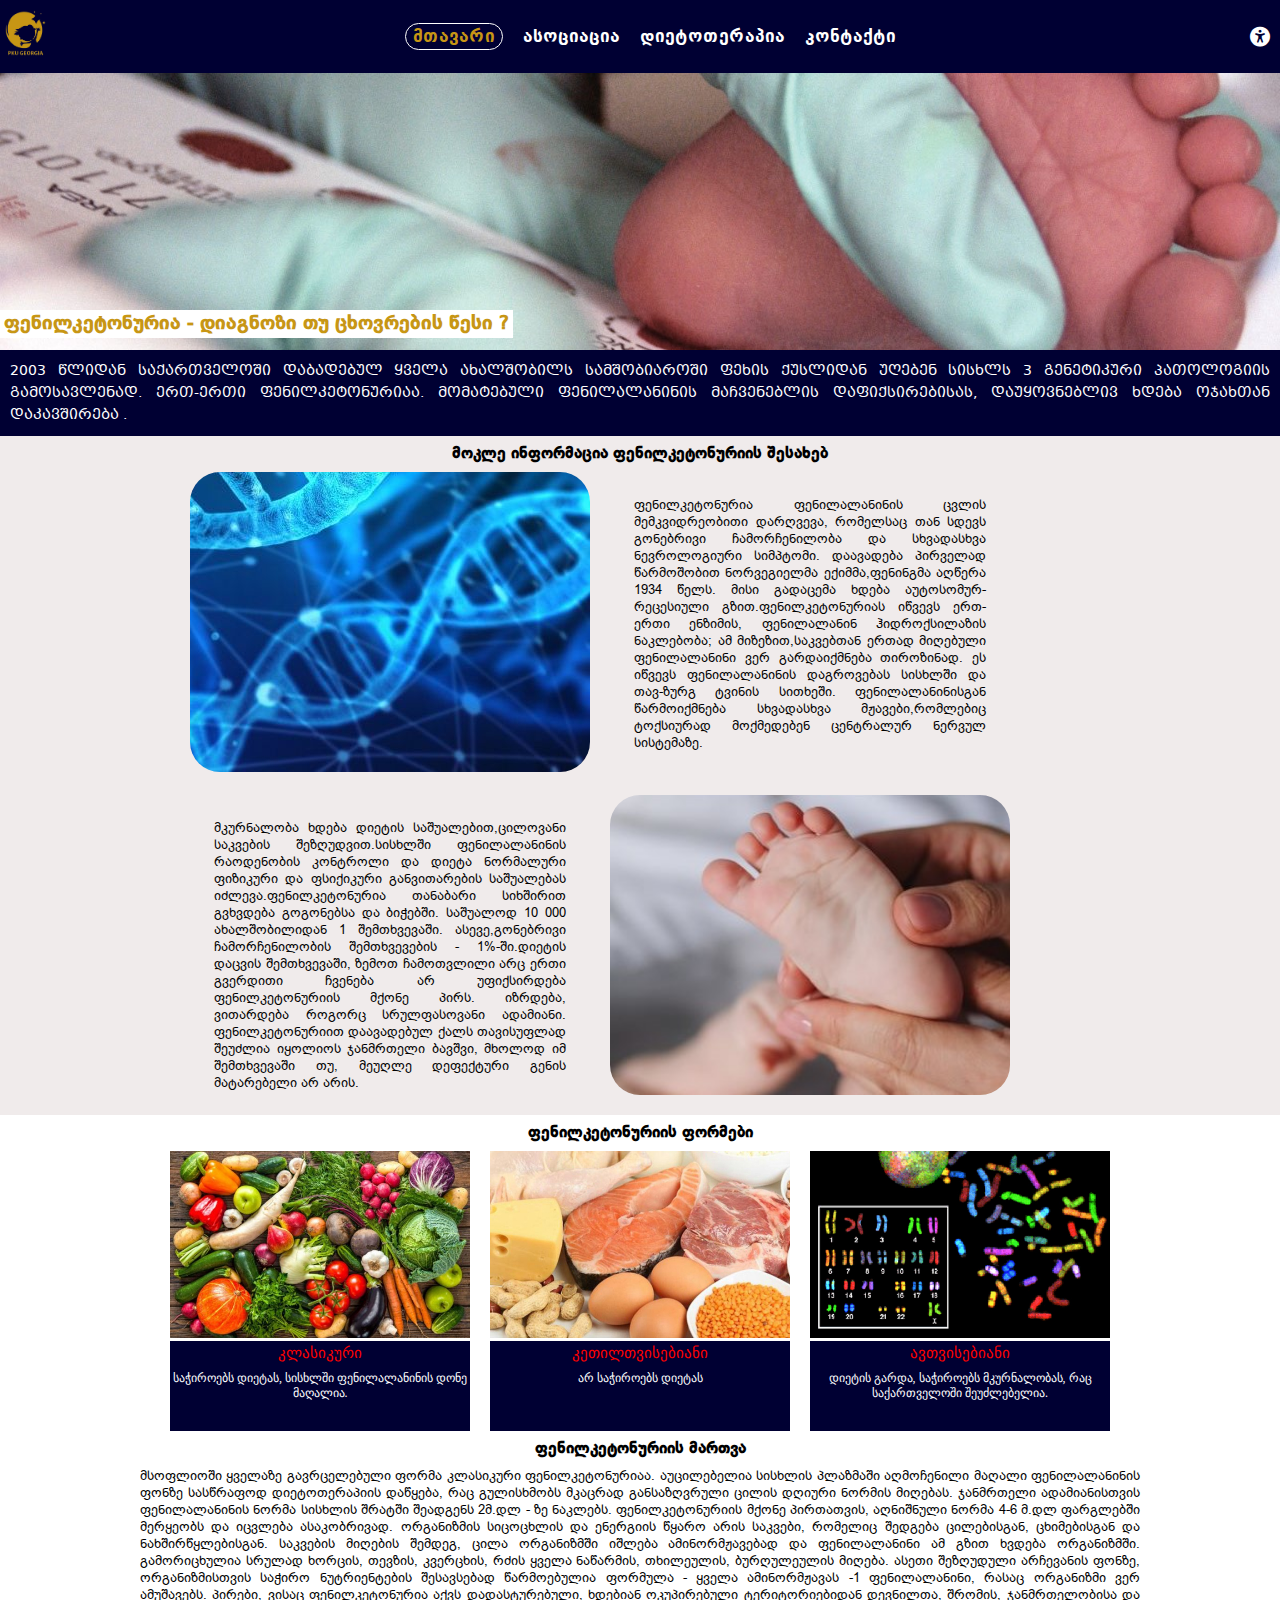
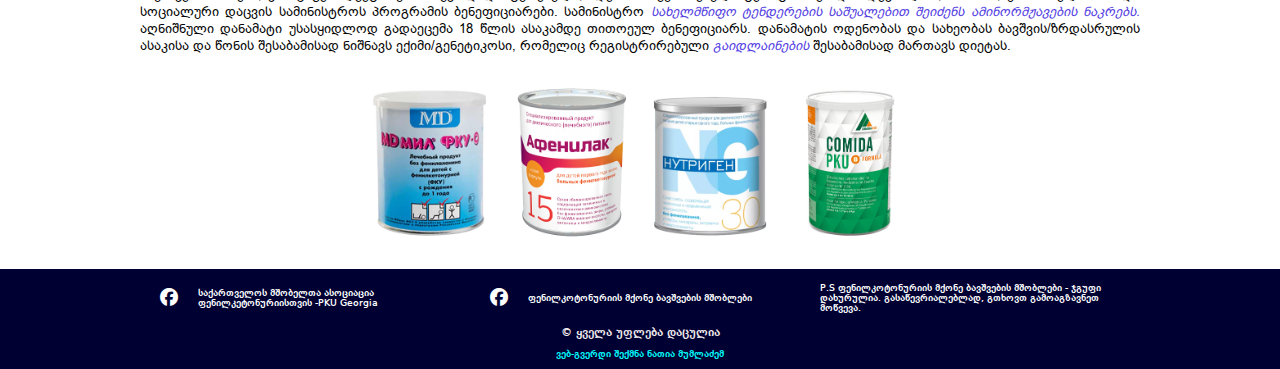
<file: index.html>
<!DOCTYPE html>
<html lang="ka">
  <head>
    <meta charset="UTF-8" />
    <meta name="description" content="Phenilketonuria" />
    <meta name="keywords" content="HTML, CSS, flex,responsive" />
    <meta name="author" content="Natia Mumladze" />
    <meta name="viewport" content="width=device-width, initial-scale=1.0" />
    <meta property="og:url" content="https://natimoliki.github.io/phe/" />
    <meta property="og:type" content="website" />
    <meta property="og:title" content="Phenilketonuria, Pku-georgia" />
    <meta property="og:description" content="Phenilketonuria" />
    <meta
      property="og:image"
      content="https://gsiem.ge/wp-content/uploads/2021/09/1.jpg"
    />

    <title>Phenilketonuria</title>
    <link
      rel="icon"
      type="image/x-icon"
      href="/images/334175045_1250179415927904_7310619301689981609_n-removebg-preview.png"
    />
    <link
      rel="stylesheet"
      href="https://cdnjs.cloudflare.com/ajax/libs/font-awesome/6.4.0/css/all.min.css"
    />
    <link rel="stylesheet" href="style/reset.css" />
    <link rel="stylesheet" href="style/style.css" />
    <link rel="stylesheet" href="style/responsive.css" />
    <link rel="stylesheet" href="style/fonts.css" />
  </head>
  <body>
    <header class="header-bg">
      <div class="header-div">
        <a href="index.html">
          <img
            class="logo-header"
            src="images/334175045_1250179415927904_7310619301689981609_n-removebg-preview.png"
            alt=""
          />
        </a>

        <nav id="navBar">
          <ul class="ul-item">
            <li>
              <a class="nav-a-item active-page" href="index.html">მთავარი</a>
            </li>
            <li>
              <a class="nav-a-item" href="about.html">ასოციაცია</a>
            </li>
            <li>
              <a class="nav-a-item" href="production.html">დიეტოთერაპია</a>
            </li>
            <li>
              <a class="nav-a-item" href="contact.html">კონტაქტი</a>
            </li>
          </ul>
        </nav>

        <div>
          <i class="fa-sharp fa-solid fa-universal-access"></i>
        </div>

        <div class="burger" id="burgerBar">
          <i class="fa-sharp fa-solid fa-bars"></i>
        </div>
      </div>
    </header>
    <main>
      <section>
        <div class="div1-background">
          <div class="absolute-div">
            <h1 class="h1-title">
              ფენილკეტონურია - დიაგნოზი თუ ცხოვრების წესი ?
            </h1>
          </div>
        </div>
  
        <p class="p-title">
          2003 წლიდან საქართველოში დაბადებულ ყველა ახალშობილს სამშობიაროში ფეხის
          ქუსლიდან უღებენ სისხლს 3 გენეტიკური პათოლოგიის გამოსავლენად. ერთ-ერთი
          ფენილკეტონურიაა. მომატებული ფენილალანინის მაჩვენებლის დაფიქსირებისას,
          დაუყოვნებლივ ხდება ოჯახთან დაკავშირება .
        </p>
      </section>
  
      <section class="section-bg">
        <h2 class="h2-t">მოკლე ინფორმაცია ფენილკეტონურიის შესახებ</h2>
        <div class="container-1">
          <div class="row-11">
            <div class="left-wraper"></div>
  
            <div class="right-wraper">
              <p class="p-phenil">
                ფენილკეტონურია ფენილალანინის ცვლის მემკვიდრეობითი დარღვევა,
                რომელსაც თან სდევს გონებრივი ჩამორჩენილობა და სხვადასხვა
                ნევროლოგიური სიმპტომი. დაავადება პირველად წარმოშობით ნორვეგიელმა
                ექიმმა,ფენინგმა აღწერა 1934 წელს. მისი გადაცემა ხდება
                აუტოსომურ-რეცესიული გზით.ფენილკეტონურიას იწვევს ერთ-ერთი ენზიმის,
                ფენილალანინ ჰიდროქსილაზის ნაკლებობა; ამ მიზეზით,საკვებთან ერთად
                მიღებული ფენილალანინი ვერ გარდაიქმნება თიროზინად. ეს იწვევს
                ფენილალანინის დაგროვებას სისხლში და თავ-ზურგ ტვინის სითხეში.
                ფენილალანინისგან წარმოიქმნება სხვადასხვა მჟავები,რომლებიც
                ტოქსიურად მოქმედებენ ცენტრალურ ნერვულ სისტემაზე.
              </p>
            </div>
          </div>
  
          <div class="row-11">
            <div class="right-wraper">
              <p class="p-phenil">
                მკურნალობა ხდება დიეტის საშუალებით,ცილოვანი საკვების
                შეზღუდვით.სისხლში ფენილალანინის რაოდენობის კონტროლი და დიეტა
                ნორმალური ფიზიკური და ფსიქიკური განვითარების საშუალებას
                იძლევა.ფენილკეტონურია თანაბარი სიხშირით გვხვდება გოგონებსა და
                ბიჭებში. საშუალოდ 10 000 ახალშობილიდან 1 შემთხვევაში.
                ასევე,გონებრივი ჩამორჩენილობის შემთხვევების - 1%-ში.დიეტის დაცვის
                შემთხვევაში, ზემოთ ჩამოთვლილი არც ერთი გვერდითი ჩვენება არ
                უფიქსირდება ფენილკეტონურიის მქონე პირს. იზრდება, ვითარდება როგორც
                სრულფასოვანი ადამიანი. ფენილკეტონურიით დაავადებულ ქალს თავისუფლად
                შეუძლია იყოლიოს ჯანმრთელი ბავშვი, მხოლოდ იმ შემთხვევაში თუ, მეუღლე
                დეფექტური გენის მატარებელი არ არის.
              </p>
            </div>
  
            <div class="left-wraper1"></div>
          </div>
        </div>
      </section>
  
      <section>
        <h2 class="h2-t">ფენილკეტონურიის ფორმები</h2>
        <div class="cont cont-flex">
          <div class="child-box1">
            <img class="im-box-1" src="images/2020020622294726272.jpg" alt="" />
            <div class="p-div">
              <h4 class="h4-formebi">კლასიკური</h4>
              <p class="p-formebi1">
                საჭიროებს დიეტას, სისხლში ფენილალანინის დონე მაღალია.
              </p>
            </div>
          </div>
  
          <div class="child-box1">
            <img class="im-box-1" src="images/2.jpg" alt="" />
            <div class="p-div">
              <h4 class="h4-formebi">კეთილთვისებიანი</h4>
              <p class="p-formebi1">არ საჭიროებს დიეტას</p>
            </div>
          </div>
  
          <div class="child-box1">
            <img class="im-box-1" src="images/20200206222.jpg" alt="" />
            <div class="p-div">
              <h4 class="h4-formebi">ავთვისებიანი</h4>
              <p class="p-formebi1">
                დიეტის გარდა, საჭიროებს მკურნალობას, რაც საქართველოში შეუძლებელია.
              </p>
            </div>
          </div>
        </div>
      </section>
  
      <section>
        <h2 class="h2-t">ფენილკეტონურიის მართვა</h2>
        <div class="sec-con sec-flex">
          <div class="R-1">
            <p class="p-phenil">
              მსოფლიოში ყველაზე გავრცელებული ფორმა კლასიკური ფენილკეტონურიაა.
              აუცილებელია სისხლის პლაზმაში აღმოჩენილი მაღალი ფენილალანინის ფონზე
              სასწრაფოდ დიეტოთერაპიის დაწყება, რაც გულისხმობს მკაცრად განსაზღვრული
              ცილის დღიური ნორმის მიღებას. ჯანმრთელი ადამიანისთვის ფენილალანინის
              ნორმა სისხლის შრატში შეადგენს 2მ.დლ - ზე ნაკლებს. ფენილკეტონურიის
              მქონე პირთათვის, აღნიშნული ნორმა 4-6 მ.დლ ფარგლებში მერყეობს და
              იცვლება ასაკობრივად. ორგანიზმის სიცოცხლის და ენერგიის წყარო არის
              საკვები, რომელიც შედგება ცილებისგან, ცხიმებისგან და
              ნახშირწყლებისგან. საკვების მიღების შემდეგ, ცილა ორგანიზმში იშლება
              ამინორმჟავებად და ფენილალანინი ამ გზით ხვდება ორგანიზმში.
              გამორიცხულია სრულად ხორცის, თევზის, კვერცხის, რძის ყველა ნაწარმის,
              თხილეულის, ბურღულეულის მიღება. ასეთი შეზღუდული არჩევანის ფონზე,
              ორგანიზმისთვის საჭირო ნუტრიენტების შესავსებად წარმოებულია ფორმულა -
              ყველა ამინორმჟავას -1 ფენილალანინი, რასაც ორგანიზმი ვერ ამუშავებს.
              პირები, ვისაც ფენილკეტონურია აქვს დადასტურებული, ხდებიან ოკუპირებული
              ტერიტორიებიდან დევნილთა, შრომის, ჯანმრთელობისა და სოციალური დაცვის
              სამინისტროს პროგრამის ბენეფიციარები. სამინისტრო
              <a
                class="link"
                href="https://tenders.procurement.gov.ge/public/library/files.php?mode=contract&file=493806"
                target="_blank"
                >სახელმწიფო ტენდერების საშუალებით შეიძენს ამინორმჟავების
                ნაკრებს.</a
              >
              აღნიშნული დანამატი უსასყიდლოდ გადაეცემა 18 წლის ასაკამდე თითოეულ
              ბენეფიციარს. დანამატის ოდენობას და სახეობას ბავშვის/ზრდასრულის
              ასაკისა და წონის შესაბამისად ნიშნავს ექიმი/გენეტიკოსი, რომელიც
              რეგისტრირებული
              <a
                class="link"
                href="https://www.moh.gov.ge/uploads/guidelines/2020/12/04/f5597adce1b2533ddd0a94707d983b05.pdf"
                target="_blank"
                >გაიდლაინების</a
              >
              შესაბამისად მართავს დიეტას.
            </p>
          </div>
  
          <div class="R-2 r-2flex">
            <img class="amino-pic" src="images/3.jpg" alt="" />
            <img
              class="amino-pic"
              src="images/3.970-removebg-preview.png"
              alt=""
            />
            <img class="amino-pic" src="images/32.jpg" alt="" />
            <img class="amino-pic" src="images/43.jpg" alt="" />
          </div>
        </div>
      </section>

    </main>    

    <footer class="footer-bg">
      <div class="footer-c footer-flex">
        <div class="soc-div1">
          <a href="https://www.facebook.com/PkuGeorgia" target="_blank">
            <i class="fa-brands fa-facebook"></i
          ></a>

          <a
            class="p1-footer"
            href="https://www.facebook.com/PkuGeorgia"
            target="_blank"
            >საქართველოს მშობელთა ასოციაცია ფენილკეტონურიისთვის -PKU Georgia</a
          >
        </div>

        <div class="soc-div2">
          <a
            href="https://www.facebook.com/groups/1129202247124143"
            target="_blank"
          >
            <i class="fa-brands fa-facebook"></i>
          </a>
          <a
            class="p1-footer"
            href="https://www.facebook.com/groups/1129202247124143"
            target="_blank"
            >ფენილკოტონურიის მქონე ბავშვების მშობლები</a
          >
        </div>

        <div class="soc-div3">
          <p class="p1-footer">
            P.S ფენილკოტონურიის მქონე ბავშვების მშობლები - ჯგუფი დახურულია.
            გასაწევრიალებლად, გთხოვთ გამოაგზავნეთ მოწვევა.
          </p>
        </div>
      </div>

      <div class="copyright">
        <h2 class="h2-creator">&copy; ყველა უფლება დაცულია</h2>
        <p class="p-creator">ვებ-გვერდი შექმნა ნათია მუმლაძემ</p>
      </div>
    </footer>

    <script src="script.js"></script>
  </body>
</html>
</file>
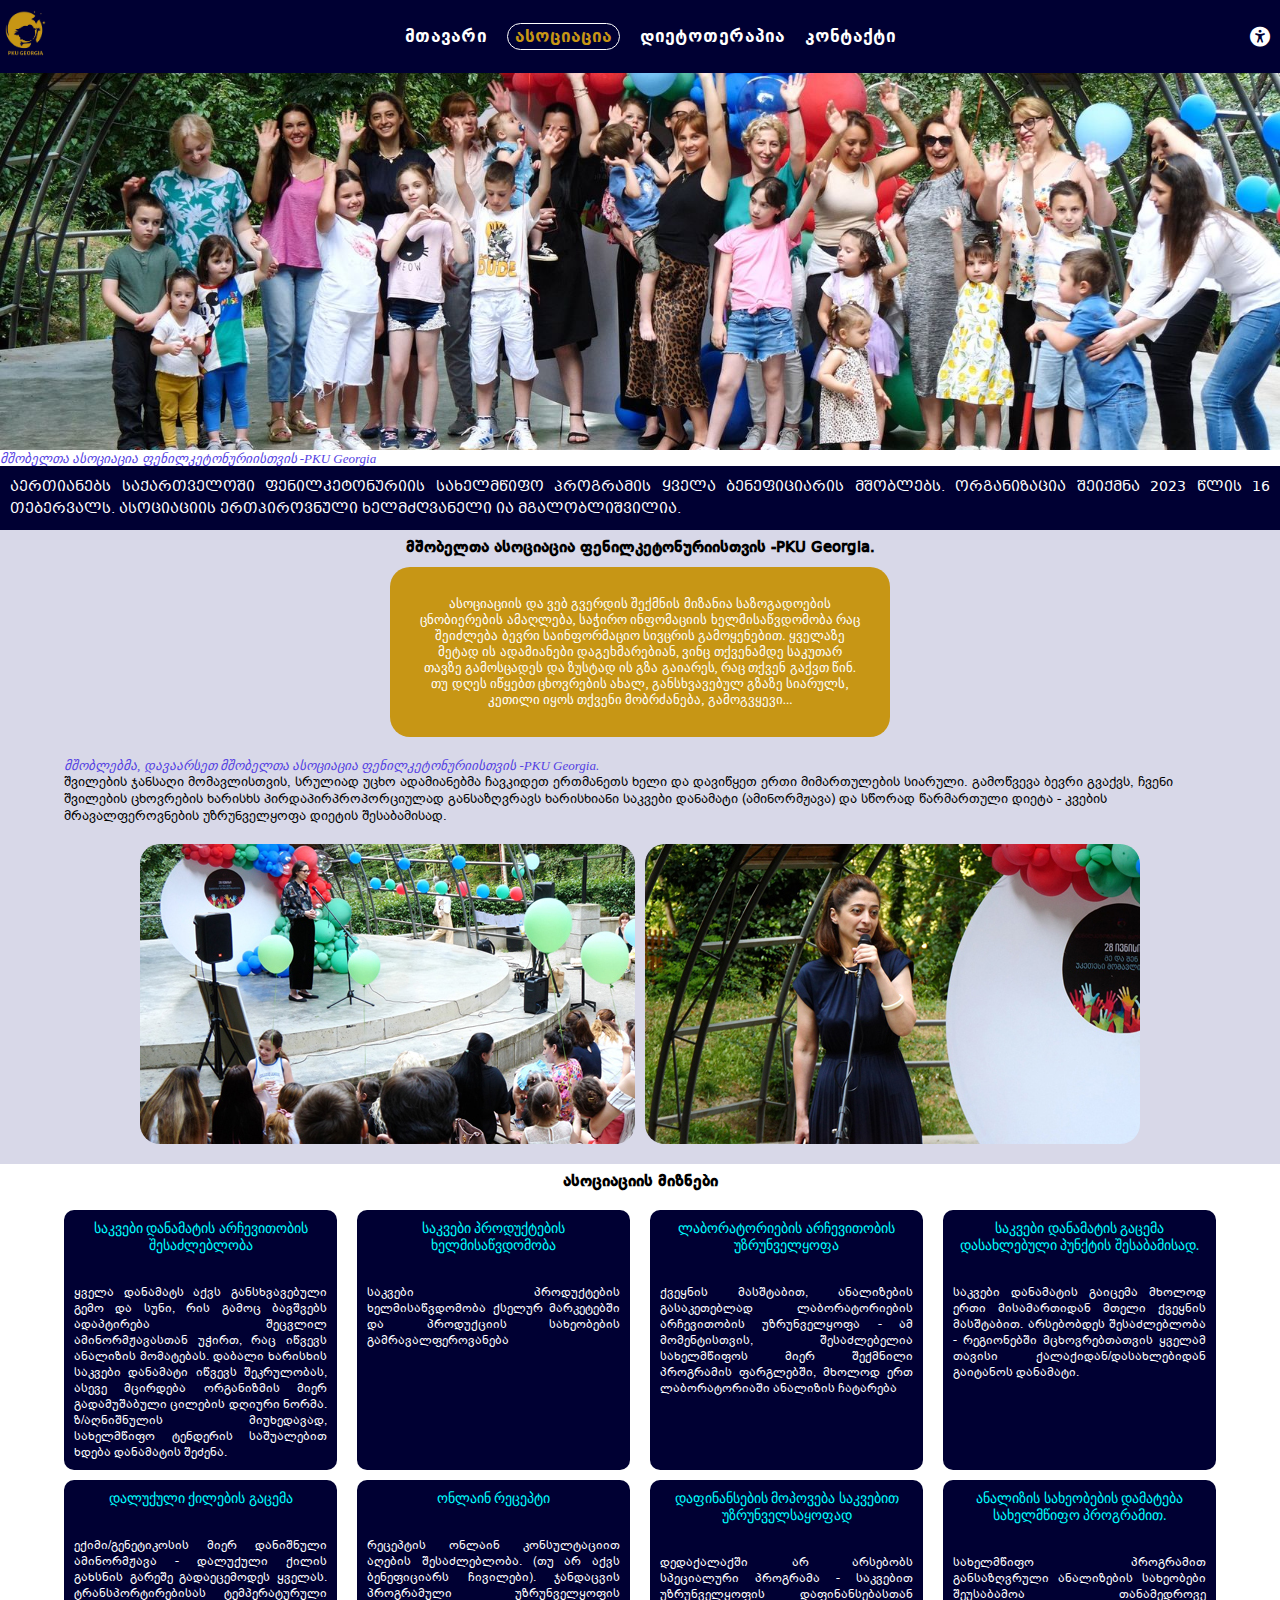
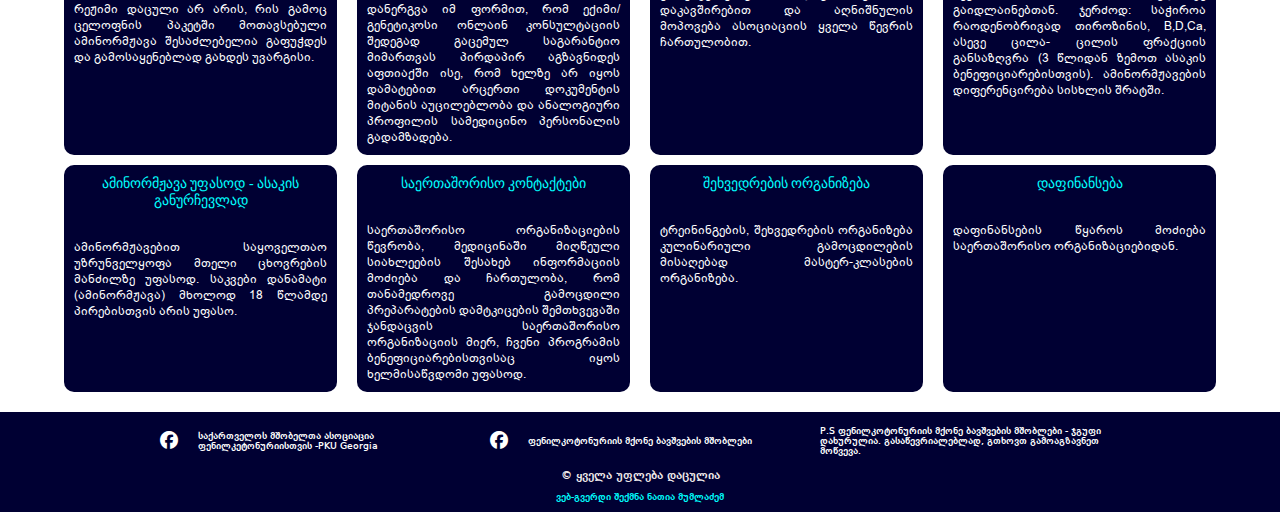
<file: about.html>
<!DOCTYPE html>
<html lang="ka">
  <head>
    <meta charset="UTF-8" />
    <meta name="viewport" content="width=device-width, initial-scale=1.0" />
    <title>Phenilketonuria</title>
    <link
      rel="icon"
      type="image/x-icon"
      href="/images/334175045_1250179415927904_7310619301689981609_n-removebg-preview.png"
    />
    <link
      rel="stylesheet"
      href="https://cdnjs.cloudflare.com/ajax/libs/font-awesome/6.4.0/css/all.min.css"
    />
    <link rel="stylesheet" href="style/reset.css" />
    <link rel="stylesheet" href="style/fonts.css" />
    <link rel="stylesheet" href="style/style.css" />
    <link rel="stylesheet" href="style/responsive.css" />
  </head>
  <body>
    <header class="header-bg">
      <div class="header-div">
        <a href="index.html">
          <img
            class="logo-header"
            src="images/334175045_1250179415927904_7310619301689981609_n-removebg-preview.png"
            alt=""
          />
        </a>

        <nav id="navBar">
          <ul class="ul-item">
            <li>
              <a class="nav-a-item" href="index.html">მთავარი</a>
            </li>
            <li>
              <a class="nav-a-item active-page" href="about.html">ასოციაცია</a>
            </li>
            <li>
              <a class="nav-a-item" href="production.html">დიეტოთერაპია</a>
            </li>
            <li>
              <a class="nav-a-item" href="contact.html">კონტაქტი</a>
            </li>
          </ul>
        </nav>

        <div>
          <i class="fa-sharp fa-solid fa-universal-access"></i>
        </div>

        <div class="burger" id="burgerBar">
          <i class="fa-sharp fa-solid fa-bars"></i>
        </div>
      </div>
    </header>

    <main>
      <section>
        <div class="div2-background"></div>

        <a
          class="p-titlelink"
          href="https://bs.napr.gov.ge/GetBlob?pid=400&bid=boVlyOwlsX3qmYsntmLmFIK7Wo[RB8K3m5zaxk65[oWd3u93zemLbC8nJJ8]C7rP"
          target="_blank"
        >
          მშობელთა ასოციაცია ფენილკეტონურიისთვის -PKU Georgia</a
        >
        <p class="p-title">
          აერთიანებს საქართველოში ფენილკეტონურიის სახელმწიფო პროგრამის ყველა
          ბენეფიციარის მშობლებს. ორგანიზაცია შეიქმნა 2023 წლის 16 თებერვალს.
          ასოციაციის ერთპიროვნული ხელმძღვანელი ია მგალობლიშვილია.
        </p>
      </section>

      <section class="asociation-sec">
        <h2 class="h2-t">
          მშობელთა ასოციაცია ფენილკეტონურიისთვის -PKU Georgia.
        </h2>
        <div class="reason">
          <p class="p-reason">
            ასოციაციის და ვებ გვერდის შექმნის მიზანია საზოგადოების ცნობიერების
            ამაღლება, საჭირო ინფომაციის ხელმისაწვდომობა რაც შეიძლება ბევრი
            საინფორმაციო სივცრის გამოყენებით. ყველაზე მეტად ის ადამიანები
            დაგეხმარებიან, ვინც თქვენამდე საკუთარ თავზე გამოსცადეს და ზუსტად ის
            გზა გაიარეს, რაც თქვენ გაქვთ წინ. თუ დღეს იწყებთ ცხოვრების ახალ,
            განსხვავებულ გზაზე სიარულს, კეთილი იყოს თქვენი მობრძანება,
            გამოგვყევი...
          </p>
        </div>

        <div class="par-divx">
          <a
            class="p-titlelink"
            href="https://fb.watch/lPVkJWuMYM/"
            target="_blank"
            >მშობლებმა, დავაარსეთ მშობელთა ასოციაცია ფენილკეტონურიისთვის -PKU
            Georgia.</a
          >
          <p class="p-phenil">
            შვილების ჯანსაღი მომავლისთვის, სრულიად უცხო ადამიანებმა ჩავკიდეთ
            ერთმანეთს ხელი და დავიწყეთ ერთი მიმართულების სიარული. გამოწვევა
            ბევრი გვაქვს, ჩვენი შვილების ცხოვრების ხარისხს პირდაპირპროპორციულად
            განსაზღვრავს ხარისხიანი საკვები დანამატი (ამინორმჟავა) და სწორად
            წარმართული დიეტა - კვების მრავალფეროვნების უზრუნველყოფა დიეტის
            შესაბამისად.
          </p>
        </div>

        <div class="pic-div">
          <div class="child-div3"></div>
          <div class="child-div4"></div>
        </div>
      </section>

      <section>
        <h2 class="h2-t">ასოციაციის მიზნები</h2>

        <div class="containe-div containe-flex">
          <div class="row-1">
            <div class="ch-div1">
              <h3 class="h3-phenil">
                საკვები დანამატის არჩევითობის შესაძლებლობა
              </h3>
              <p class="p-phenili">
                ყველა დანამატს აქვს განსხვავებული გემო და სუნი, რის გამოც
                ბავშვებს ადაპტირება შეცვლილ ამინორმჟავასთან უჭირთ, რაც იწვევს
                ანალიზის მომატებას. დაბალი ხარისხის საკვები დანამატი იწვევს
                შეკრულობას, ასევე მცირდება ორგანიზმის მიერ გადამუშაბული ცილების
                დღიური ნორმა. ზ/აღნიშნულის მიუხედავად, სახელმწიფო ტენდერის
                საშუალებით ხდება დანამატის შეძენა.
              </p>
            </div>

            <div class="ch-div1">
              <h3 class="h3-phenil">საკვები პროდუქტების ხელმისაწვდომობა</h3>
              <p class="p-phenili">
                საკვები პროდუქტების ხელმისაწვდომობა ქსელურ მარკეტებში და
                პროდუქციის სახეობების გამრავალფეროვანება
              </p>
            </div>

            <div class="ch-div1">
              <h3 class="h3-phenil">ლაბორატორიების არჩევითობის უზრუნველყოფა</h3>
              <p class="p-phenili">
                ქვეყნის მასშტაბით, ანალიზების გასაკეთებლად ლაბორატორიების
                არჩევითობის უზრუნველყოფა - ამ მომენტისთვის, შესაძლებელია
                სახელმწიფოს მიერ შექმნილი პროგრამის ფარგლებში, მხოლოდ ერთ
                ლაბორატორიაში ანალიზის ჩატარება
              </p>
            </div>

            <div class="ch-div1">
              <h3 class="h3-phenil">
                საკვები დანამატის გაცემა დასახლებული პუნქტის შესაბამისად.
              </h3>
              <p class="p-phenili">
                საკვები დანამატის გაიცემა მხოლოდ ერთი მისამართიდან მთელი ქვეყნის
                მასშტაბით. არსებობდეს შესაძლებლობა - რეგიონებში მცხოვრებთათვის
                ყველამ თავისი ქალაქიდან/დასახლებიდან გაიტანოს დანამატი.
              </p>
            </div>
          </div>

          <!-- row-2 -->

          <div class="row-1">
            <div class="ch-div1">
              <h3 class="h3-phenil">დალუქული ქილების გაცემა</h3>
              <p class="p-phenili">
                ექიმი/გენეტიკოსის მიერ დანიშნული ამინორმჟავა - დალუქული ქილის
                გახსნის გარეშე გადაეცემოდეს ყველას. ტრანსპორტირებისას
                ტემპერატურული რეჟიმი დაცული არ არის, რის გამოც ცელოფნის პაკეტში
                მოთავსებული ამინორმჟავა შესაძლებელია გაფუჭდეს და გამოსაყენებლად
                გახდეს უვარგისი.
              </p>
            </div>

            <div class="ch-div1">
              <h3 class="h3-phenil">ონლაინ რეცეპტი</h3>
              <p class="p-phenili">
                რეცეპტის ონლაინ კონსულტაციით აღების შესაძლებლობა. (თუ არ აქვს
                ბენეფიციარს ჩივილები). ჯანდაცვის პროგრამული უზრუნველყოფის
                დანერგვა იმ ფორმით, რომ ექიმი/გენეტიკოსი ონლაინ კონსულტაციის
                შედეგად გაცემულ საგარანტიო მიმართვას პირდაპირ აგზავნიდეს
                აფთიაქში ისე, რომ ხელზე არ იყოს დამატებით არცერთი დოკუმენტის
                მიტანის აუცილებლობა და ანალოგიური პროფილის სამედიცინო პერსონალის
                გადამზადება.
              </p>
            </div>

            <div class="ch-div1">
              <h3 class="h3-phenil">
                დაფინანსების მოპოვება საკვებით უზრუნველსაყოფად
              </h3>
              <p class="p-phenili">
                დედაქალაქში არ არსებობს სპეციალური პროგრამა - საკვებით
                უზრუნველყოფის დაფინანსებასთან დაკავშირებით და აღნიშნულის
                მოპოვება ასოციაციის ყველა წევრის ჩართულობით.
              </p>
            </div>

            <div class="ch-div1">
              <h3 class="h3-phenil">
                ანალიზის სახეობების დამატება სახელმწიფო პროგრამით.
              </h3>
              <p class="p-phenili">
                სახელმწიფო პროგრამით განსაზღვრული ანალიზების სახეობები
                შეუსაბამოა თანამედროვე გაიდლაინებთან. ჯერძოდ: საჭიროა
                რაოდენობრივად თიროზინის, B,D,Ca, ასევე ცილა- ცილის ფრაქციის
                განსაზღვრა (3 წლიდან ზემოთ ასაკის ბენეფიციარებისთვის).
                ამინორმჟავების დიფერენცირება სისხლის შრატში.
              </p>
            </div>
          </div>

          <!-- row-3 -->

          <div class="row-1">
            <div class="ch-div1">
              <h3 class="h3-phenil">ამინორმჟავა უფასოდ - ასაკის განურჩევლად</h3>
              <p class="p-phenili">
                ამინორმჟავებით საყოველთაო უზრუნველყოფა მთელი ცხოვრების მანძილზე
                უფასოდ. საკვები დანამატი (ამინორმჟავა) მხოლოდ 18 წლამდე
                პირებისთვის არის უფასო.
              </p>
            </div>

            <div class="ch-div1">
              <h3 class="h3-phenil">საერთაშორისო კონტაქტები</h3>
              <p class="p-phenili">
                საერთაშორისო ორგანიზაციების წევრობა, მედიცინაში მიღწეული
                სიახლეების შესახებ ინფორმაციის მოძიება და ჩართულობა, რომ
                თანამედროვე გამოცდილი პრეპარატების დამტკიცების შემთხვევაში
                ჯანდაცვის საერთაშორისო ორგანიზაციის მიერ, ჩვენი პროგრამის
                ბენეფიციარებისთვისაც იყოს ხელმისაწვდომი უფასოდ.
              </p>
            </div>

            <div class="ch-div1">
              <h3 class="h3-phenil">შეხვედრების ორგანიზება</h3>
              <p class="p-phenili">
                ტრეინინგების, შეხვედრების ორგანიზება კულინარიული გამოცდილების
                მისაღებად მასტერ-კლასების ორგანიზება.
              </p>
            </div>

            <div class="ch-div1">
              <h3 class="h3-phenil">დაფინანსება</h3>
              <p class="p-phenili">
                დაფინანსების წყაროს მოძიება საერთაშორისო ორგანიზაციებიდან.
              </p>
            </div>
          </div>
        </div>
      </section>
    </main>

    <footer class="footer-bg">
      <div class="footer-c footer-flex">
        <div class="soc-div1">
          <a href="https://www.facebook.com/PkuGeorgia" target="_blank">
            <i class="fa-brands fa-facebook"></i
          ></a>

          <a
            class="p1-footer"
            href="https://www.facebook.com/PkuGeorgia"
            target="_blank"
            >საქართველოს მშობელთა ასოციაცია ფენილკეტონურიისთვის -PKU Georgia</a
          >
        </div>

        <div class="soc-div2">
          <a
            href="https://www.facebook.com/groups/1129202247124143"
            target="_blank"
          >
            <i class="fa-brands fa-facebook"></i>
          </a>
          <a
            class="p1-footer"
            href="https://www.facebook.com/groups/1129202247124143"
            target="_blank"
            >ფენილკოტონურიის მქონე ბავშვების მშობლები</a
          >
        </div>

        <div class="soc-div3">
          <p class="p1-footer">
            P.S ფენილკოტონურიის მქონე ბავშვების მშობლები - ჯგუფი დახურულია.
            გასაწევრიალებლად, გთხოვთ გამოაგზავნეთ მოწვევა.
          </p>
        </div>
      </div>

      <div class="copyright">
        <h2 class="h2-creator">&copy; ყველა უფლება დაცულია</h2>
        <p class="p-creator">ვებ-გვერდი შექმნა ნათია მუმლაძემ</p>
      </div>
    </footer>

    <script src="script.js"></script>
  </body>
</html>
</file>
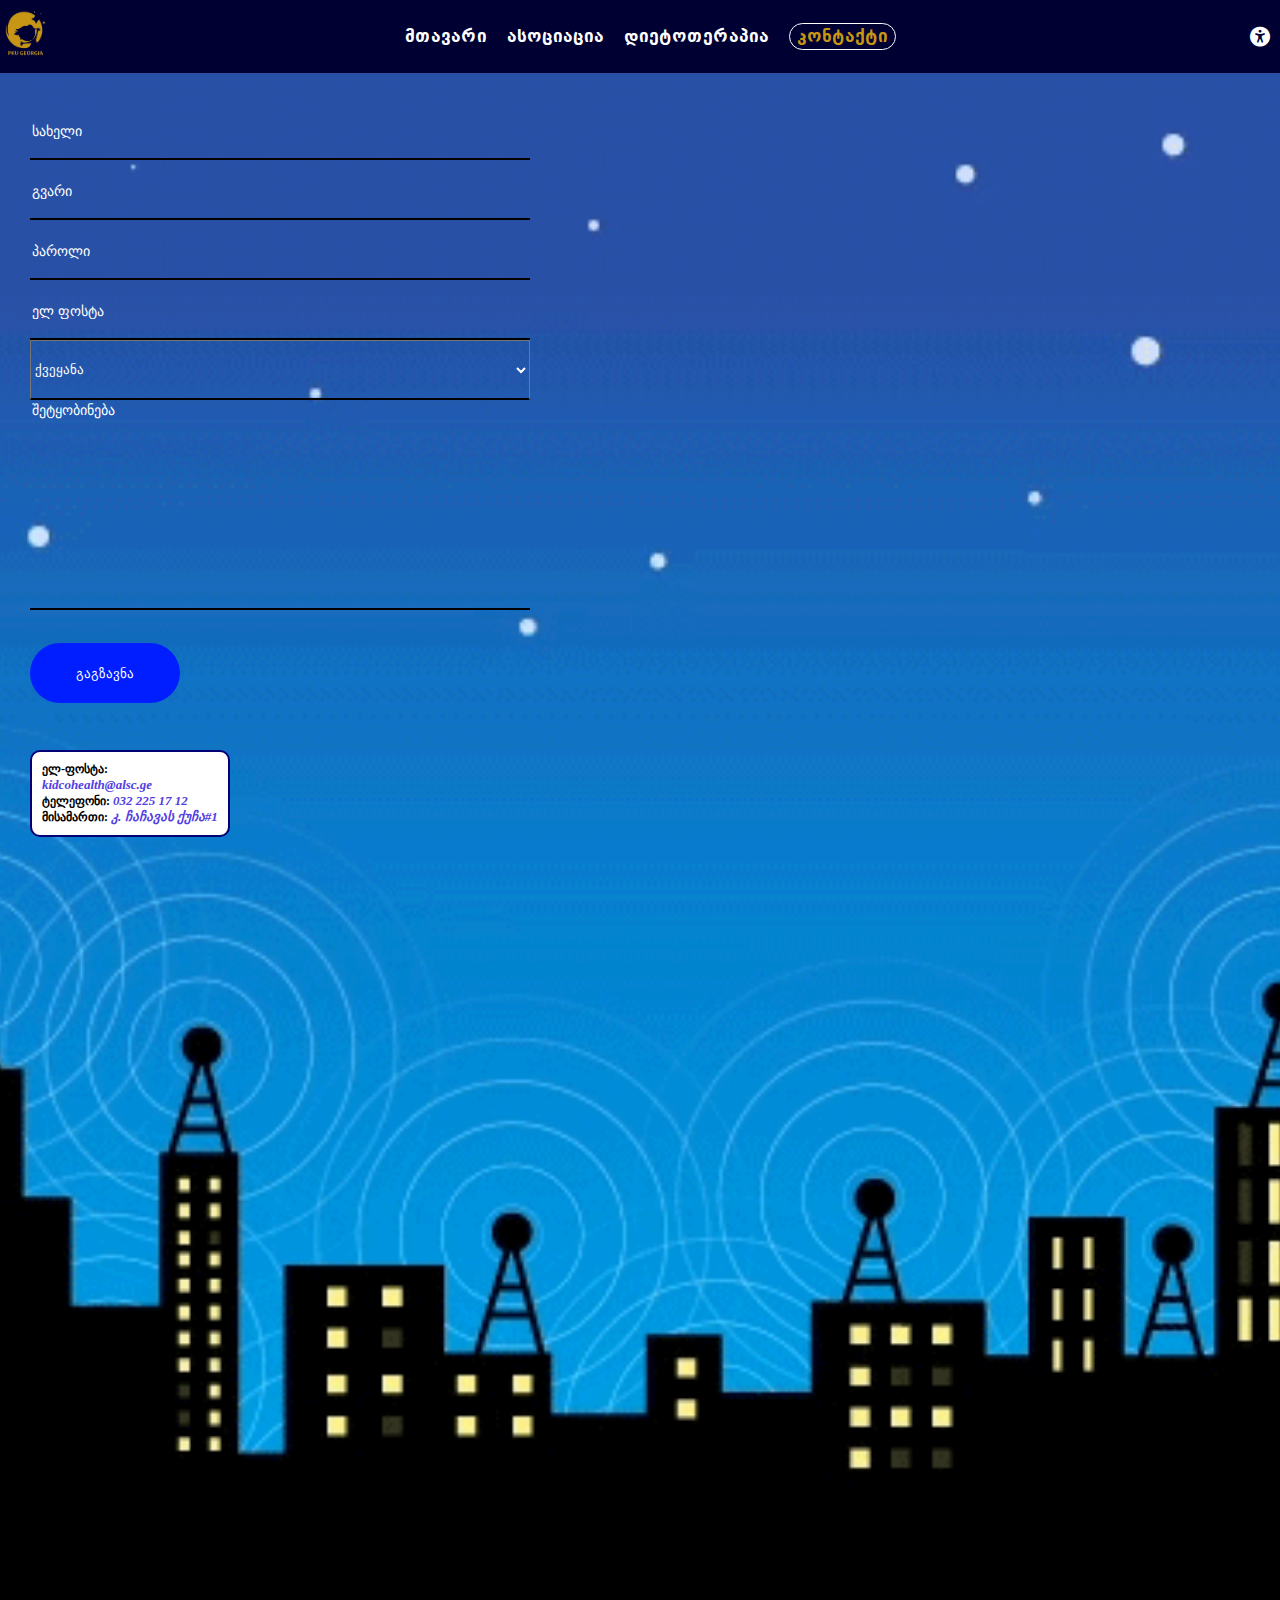
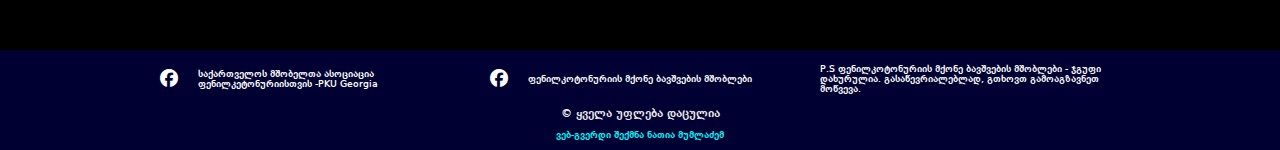
<file: contact.html>
<!DOCTYPE html>
<html lang="ka">
  <head>
    <meta charset="UTF-8" />
    <meta name="viewport" content="width=device-width, initial-scale=1.0" />
    <title>Phenilketonuria</title>
    <link
      rel="icon"
      type="image/x-icon"
      href="/images/334175045_1250179415927904_7310619301689981609_n-removebg-preview.png"
    />
    <link
      rel="stylesheet"
      href="https://cdnjs.cloudflare.com/ajax/libs/font-awesome/6.4.0/css/all.min.css"
    />
    <link rel="stylesheet" href="style/reset.css" />
    <link rel="stylesheet" href="style/fonts.css" />
    <link rel="stylesheet" href="style/style.css" />
    <link rel="stylesheet" href="style/responsive.css" />
  </head>
  <body>
    <header class="header-bg">
      <div class="header-div">
        <a href="index.html">
          <img
            class="logo-header"
            src="images/334175045_1250179415927904_7310619301689981609_n-removebg-preview.png"
            alt=""
          />
        </a>

        <nav id="navBar">
          <ul class="ul-item">
            <li>
              <a class="nav-a-item" href="index.html">მთავარი</a>
            </li>
            <li>
              <a class="nav-a-item" href="about.html">ასოციაცია</a>
            </li>
            <li>
              <a class="nav-a-item" href="production.html">დიეტოთერაპია</a>
            </li>
            <li>
              <a class="nav-a-item active-page" href="contact.html">კონტაქტი</a>
            </li>
          </ul>
        </nav>

        <div>
          <i class="fa-sharp fa-solid fa-universal-access"></i>
        </div>

        <div class="burger" id="burgerBar">
          <i class="fa-sharp fa-solid fa-bars"></i>
        </div>
      </div>
    </header>

    <main>
      <section class="contact-section">
        <div class="inf-section">
          <div class="left-inf">
            <form class="form" action="">
              <div class="form-element">
                <label for="user-name"></label>
                <input
                  class="input-element"
                  type="text"
                  id="user-name"
                  name="myusername"
                  placeholder="სახელი"
                  required
                />
              </div>
  
              <div class="form-element">
                <label for="last-name"></label>
                <input
                  class="input-element"
                  type="text"
                  id="last-name"
                  name="myusername"
                  placeholder="გვარი"
                  required
                />
              </div>
  
              <div class="form-element">
                <label for="user-passw"></label>
                <input
                  class="input-element"
                  type="password"
                  id="user-passw"
                  name="mypassword"
                  placeholder="პაროლი"
                  required
                />
              </div>
  
              <div class="form-element">
                <label class="label-form" for="user-email"></label>
                <input
                  class="input-element"
                  type="email"
                  id="user-email"
                  name="myemail"
                  placeholder="ელ ფოსტა"
                  required
                />
              </div>
  
              <div class="form-element">
                <label for="usercountry"></label>
                <select class="select" name="country" id="usercountry">
                  <option value="none" selected disabled hidden>ქვეყანა</option>
                  <option value="georgia">საქართველო</option>
                  <option value="germany">გერმანია</option>
                  <option value="unitedstates">ამერიკა</option>
                  <option value="georgia">ბელგია</option>
                  <option value="germany">ესპანეთი</option>
                  <option value="unitedstates">იტალია</option>
                </select>
              </div>
  
              <div class="form-elements">
                <label for="user-message"></label>
                <textarea
                  name="message"
                  id="user-message"
                  class="textarea-element"
                  placeholder="შეტყობინება"
                ></textarea>
              </div>
  
              <button class="btn-submit" type="submit">გაგზავნა</button>
            </form>
          </div>
  
          <div class="right-inf">
            <iframe
              class="maps"
              src="https://www.google.com/maps/embed?pb=!1m14!1m8!1m3!1d625.5167959808495!2d44.7769151987942!3d41.77495210098837!3m2!1i1024!2i768!4f13.1!3m3!1m2!1s0x40446d931853561f%3A0xb43954b9991901a8!2z4YOT4YOY4YOQ4YOR4YOU4YOi4YOY4YOhIOGDmeGDleGDmuGDlOGDleGDmOGDoSDhg5Thg6Dhg53hg5Xhg5zhg6Phg5rhg5gg4YOq4YOU4YOc4YOi4YOg4YOY!5e0!3m2!1ska!2sge!4v1690135967951!5m2!1ska!2sge"
              width="600"
              height="450"
              style="border: 0"
              allowfullscreen=""
              loading="lazy"
              referrerpolicy="no-referrer-when-downgrade"
            ></iframe>
          </div>
        </div>
      
  
      <div class="all-contact">
        <span
          >ელ-ფოსტა:
          <a
            class="link"
            href="mailto:kidcohealth@alsc.ge?subject=The%20subject%20of%20the%20mail"
            >kidcohealth@alsc.ge</a
          >
        </span>
  
        <span
          >ტელეფონი:
  
          <a class="link" href="tel:032 225 17 12">032 225 17 12</a>
        </span>
  
        <span
          >მისამართი:
          <a
            class="link"
            href="https://goo.gl/maps/pD4qQgCPG5oamysk6"
            target="_blank"
            >კ. ჩაჩავას ქუჩა#1</a
          >
        </span>
      </div>
    </section>

    </main>
   

    <footer class="footer-bg">
      <div class="footer-c footer-flex">
        <div class="soc-div1">
          <a href="https://www.facebook.com/PkuGeorgia" target="_blank">
            <i class="fa-brands fa-facebook"></i
          ></a>

          <a
            class="p1-footer"
            href="https://www.facebook.com/PkuGeorgia"
            target="_blank"
            >საქართველოს მშობელთა ასოციაცია ფენილკეტონურიისთვის -PKU Georgia</a
          >
        </div>

        <div class="soc-div2">
          <a
            href="https://www.facebook.com/groups/1129202247124143"
            target="_blank"
          >
            <i class="fa-brands fa-facebook"></i>
          </a>
          <a
            class="p1-footer"
            href="https://www.facebook.com/groups/1129202247124143"
            target="_blank"
            >ფენილკოტონურიის მქონე ბავშვების მშობლები</a
          >
        </div>

        <div class="soc-div3">
          <p class="p1-footer">
            P.S ფენილკოტონურიის მქონე ბავშვების მშობლები - ჯგუფი დახურულია.
            გასაწევრიალებლად, გთხოვთ გამოაგზავნეთ მოწვევა.
          </p>
        </div>
      </div>

      <div class="copyright">
        <h2 class="h2-creator">&copy; ყველა უფლება დაცულია</h2>
        <p class="p-creator">ვებ-გვერდი შექმნა ნათია მუმლაძემ</p>
      </div>
    </footer>

    <script src="script.js"></script>
  </body>
</html>
</file>
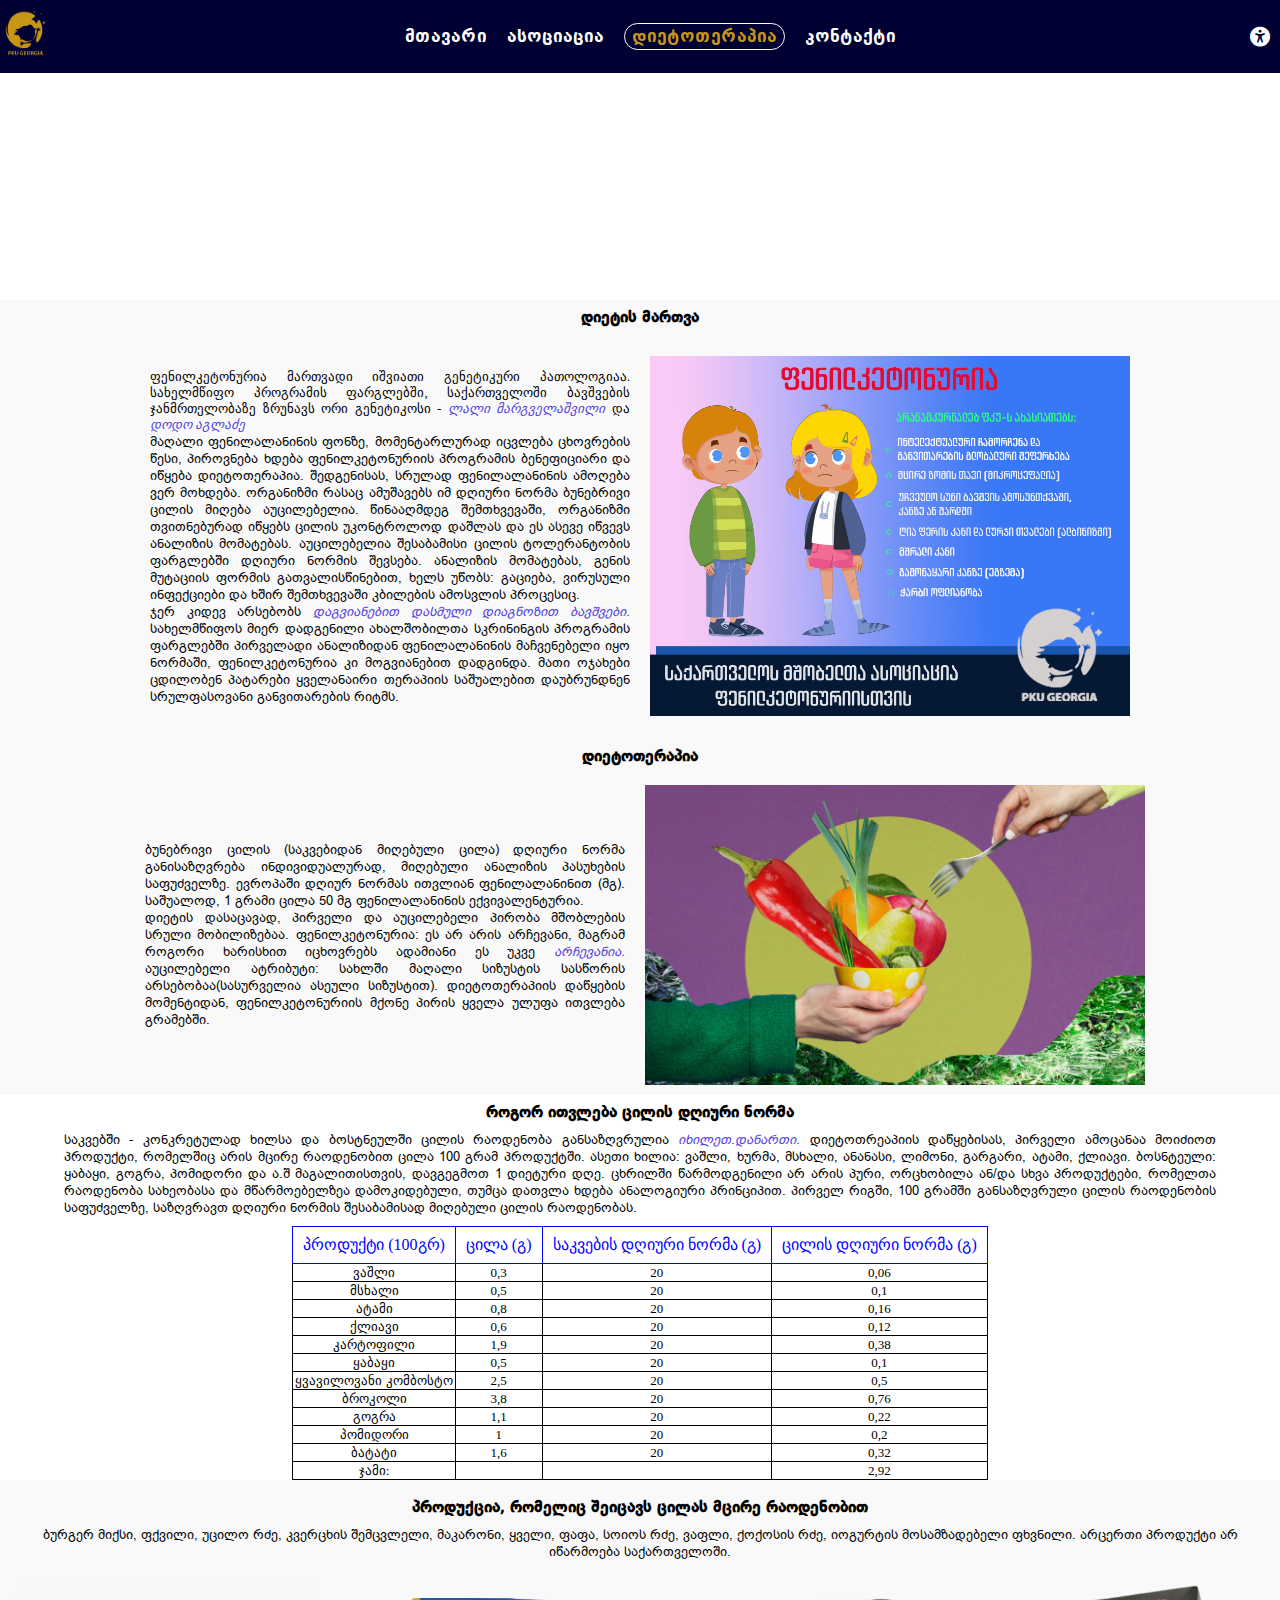
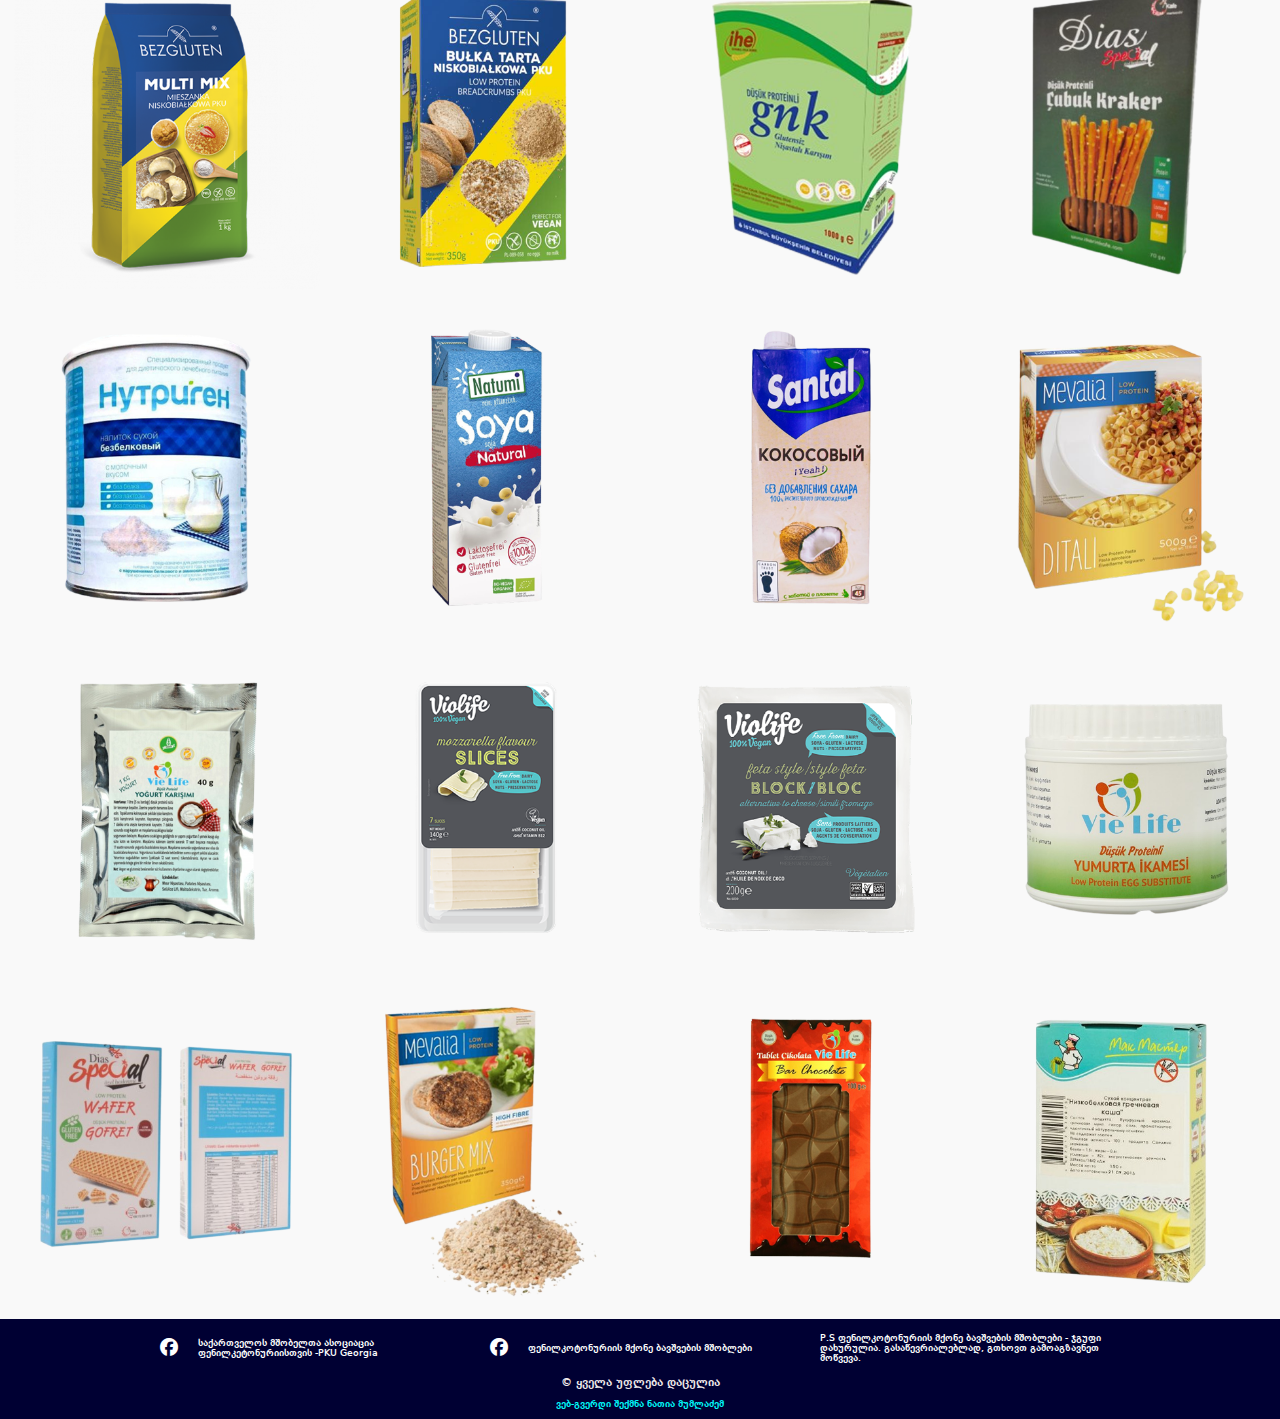
<file: production.html>
<!DOCTYPE html>
<html lang="ka">
  <head>
    <meta charset="UTF-8" />
    <meta name="viewport" content="width=device-width, initial-scale=1.0" />
    <title>Phenilketonuria</title>
    <link
      rel="icon"
      type="image/x-icon"
      href="/images/334175045_1250179415927904_7310619301689981609_n-removebg-preview.png"
    />
    <link
      rel="stylesheet"
      href="https://cdnjs.cloudflare.com/ajax/libs/font-awesome/6.4.0/css/all.min.css"
    />
    <link rel="stylesheet" href="style/reset.css" />
    <link rel="stylesheet" href="style/fonts.css" />
    <link rel="stylesheet" href="style/style.css" />
    <link rel="stylesheet" href="style/responsive.css" />
  </head>
  <body>
    <header class="header-bg">
      <div class="header-div">
        <a href="index.html">
          <img
            class="logo-header"
            src="images/334175045_1250179415927904_7310619301689981609_n-removebg-preview.png"
            alt=""
          />
        </a>

        <nav id="navBar">
          <ul class="ul-item">
            <li>
              <a class="nav-a-item" href="index.html">მთავარი</a>
            </li>
            <li>
              <a class="nav-a-item" href="about.html">ასოციაცია</a>
            </li>
            <li>
              <a class="nav-a-item active-page" href="production.html"
                >დიეტოთერაპია</a
              >
            </li>
            <li>
              <a class="nav-a-item" href="contact.html">კონტაქტი</a>
            </li>
          </ul>
        </nav>

        <div>
          <i class="fa-sharp fa-solid fa-universal-access"></i>
        </div>

        <div class="burger" id="burgerBar">
          <i class="fa-sharp fa-solid fa-bars"></i>
        </div>
      </div>
    </header>
    <main>
      <section class="section-bgx"></section>

      <section class="sec-colored">
        <h2 class="h2-t">დიეტის მართვა</h2>
        <div class="martva-con martva-flex">
          <div class="martva-child1">
            <p>
              ფენილკეტონურია მართვადი იშვიათი გენეტიკური პათოლოგიაა. სახელმწიფო
              პროგრამის ფარგლებში, საქართველოში ბავშვების ჯანმრთელობაზე ზრუნავს
              ორი გენეტიკოსი -
              <a
                class="link"
                href="https://www.youtube.com/watch?v=YaNj5LgFf14"
                target="_blank"
                >ლალი მარგველაშვილი</a
              >
              და
              <a
                class="link"
                href="https://www.youtube.com/watch?v=l0CM2opU1Zc"
                target="_blank"
                >დოდო აგლაძე</a
              >
            </p>
            <p class="p-phenil">
              მაღალი ფენილალანინის ფონზე, მომენტარლურად იცვლება ცხოვრების წესი,
              პიროვნება ხდება ფენილკეტონურიის პროგრამის ბენეფიციარი და იწყება
              დიეტოთერაპია. შედგენისას, სრულად ფენილალანინის ამოღება ვერ მოხდება.
              ორგანიზმი რასაც ამუშავებს იმ დღიური ნორმა ბუნებრივი ცილის მიღება
              აუცილებელია. წინააღმდეგ შემთხვევაში, ორგანიზმი თვითნებურად იწყებს
              ცილის უკონტროლოდ დაშლას და ეს ასევე იწვევს ანალიზის მომატებას.
              აუცილებელია შესაბამისი ცილის ტოლერანტობის ფარგლებში დღიური ნორმის
              შევსება. ანალიზის მომატებას, გენის მუტაციის ფორმის გათვალისწინებით,
              ხელს უწობს: გაციება, ვირუსული ინფექციები და ხშირ შემთხვევაში
              კბილების ამოსვლის პროცესიც.
            </p>
            <p class="p-phenil">
              ჯერ კიდევ არსებობს
              <a
                class="link"
                href="https://www.youtube.com/watch?v=wdPjziWRwW0"
                target="_blank"
                >დაგვიანებით დასმული დიაგნოზით ბავშვები.</a
              >
              სახელმწიფოს მიერ დადგენილი ახალშობილთა სკრინინგის პროგრამის
              ფარგლებში პირველადი ანალიზიდან ფენილალანინის მაჩვენებელი იყო
              ნორმაში, ფენილკეტონურია კი მოგვიანებით დადგინდა. მათი ოჯახები
              ცდილობენ პატარები ყველანაირი თერაპიის საშუალებით დაუბრუნდნენ
              სრულფასოვანი განვითარების რიტმს.
            </p>
          </div>
  
          <div class="martva-child2">
            <img
              src="images/341836128_771248347939308_1807285686445168023_n.png"
              alt=""
            />
          </div>
        </div>
      </section>
  
      <section class="sec-colored">
        <h2 class="h2-t">დიეტოთერაპია</h2>
  
        <div class="dieta-div">
          <div class="dieta-left">
            <p class="p-phenil">
              ბუნებრივი ცილის (საკვებიდან მიღებული ცილა) დღიური ნორმა
              განისაზღვრება ინდივიდუალურად, მიღებული ანალიზის პასუხების
              საფუძველზე. ევროპაში დღიურ ნორმას ითვლიან ფენილალანინით (მგ).
              საშუალოდ, 1 გრამი ცილა 50 მგ ფენილალანინის ექვივალენტურია.
            </p>
            <p class="p-phenil">
              დიეტის დასაცავად, პირველი და აუცილებელი პირობა მშობლების სრული
              მობილიზებაა. ფენილკეტონურია: ეს არ არის არჩევანი, მაგრამ როგორი
              ხარისხით იცხოვრებს ადამიანი ეს უკვე
              <a
                class="link"
                href="https://www.youtube.com/watch?v=AiIamYhNFCc"
                target="_blank"
                >არჩევანია.</a
              >
              აუცილებელი ატრიბუტი: სახლში მაღალი სიზუსტის სასწორის
              არსებობაა(სასურველია ასეული სიზუსტით). დიეტოთერაპიის დაწყების
              მომენტიდან, ფენილკეტონურიის მქონე პირის ყველა ულუფა ითვლება
              გრამებში.
            </p>
          </div>
  
          <div class="dieta-right"></div>
        </div>
      </section>
  
      <section>
        <h2 class="h2-t">როგორ ითვლება ცილის დღიური ნორმა</h2>
        <div class="product-div">
          <p class="p-phenil">
            საკვებში - კონკრეტულად ხილსა და ბოსტნეულში ცილის რაოდენობა
            განსაზღვრულია
            <a
              class="link"
              href="https://drive.google.com/file/d/1VlWbrK1T3exZDXFwFW31u88UJ4lXgNK_/view?usp=sharing"
              target="_blank"
              >იხილეთ.დანართი.</a
            >
            დიეტოთრეაპიის დაწყებისას, პირველი ამოცანაა მოიძიოთ პროდუქტი, რომელშიც
            არის მცირე რაოდენობით ცილა 100 გრამ პროდუქტში. ასეთი ხილია: ვაშლი,
            ხურმა, მსხალი, ანანასი, ლიმონი, გარგარი, ატამი, ქლიავი. ბოსნტეული:
            ყაბაყი, გოგრა, პომიდორი და ა.შ მაგალითისთვის, დავგეგმოთ 1 დიეტური დღე.
            ცხრილში წარმოდგენილი არ არის პური, ორცხობილა ან/და სხვა პროდუქტები,
            რომელთა რაოდენობა სახეობასა და მწარმოებელზეა დამოკიდებული, თუმცა
            დათვლა ხდება ანალოგიური პრინციპით. პირველ რიგში, 100 გრამში
            განსაზღვრული ცილის რაოდენობის საფუძველზე, საზღვრავთ დღიური ნორმის
            შესაბამისად მიღებული ცილის რაოდენობას.
          </p>
        </div>
  
        <div class="table-div">
          <table>
            <tr>
              <th>პროდუქტი (100გრ)</th>
              <th>ცილა (გ)</th>
              <th>საკვების დღიური ნორმა (გ)</th>
              <th>ცილის დღიური ნორმა (გ)</th>
            </tr>
            <tr>
              <td>ვაშლი</td>
              <td>0,3</td>
              <td>20</td>
              <td>0,06</td>
            </tr>
            <tr>
              <td>მსხალი</td>
              <td>0,5</td>
              <td>20</td>
              <td>0,1</td>
            </tr>
            <tr>
              <td>ატამი</td>
              <td>0,8</td>
              <td>20</td>
              <td>0,16</td>
            </tr>
            <tr>
              <td>ქლიავი</td>
              <td>0,6</td>
              <td>20</td>
              <td>0,12</td>
            </tr>
            <tr>
              <td>კარტოფილი</td>
              <td>1,9</td>
              <td>20</td>
              <td>0,38</td>
            </tr>
            <tr>
              <td>ყაბაყი</td>
              <td>0,5</td>
              <td>20</td>
              <td>0,1</td>
            </tr>
            <tr>
              <td>ყვავილოვანი კომბოსტო</td>
              <td>2,5</td>
              <td>20</td>
              <td>0,5</td>
            </tr>
            <tr>
              <td>ბროკოლი</td>
              <td>3,8</td>
              <td>20</td>
              <td>0,76</td>
            </tr>
            <tr>
              <td>გოგრა</td>
              <td>1,1</td>
              <td>20</td>
              <td>0,22</td>
            </tr>
            <tr>
              <td>პომიდორი</td>
              <td>1</td>
              <td>20</td>
              <td>0,2</td>
            </tr>
            <tr>
              <td>ბატატი</td>
              <td>1,6</td>
              <td>20</td>
              <td>0,32</td>
            </tr>
            <tr>
              <td>ჯამი:</td>
              <td></td>
              <td></td>
              <td>2,92</td>
            </tr>
          </table>
        </div>
  
        <div class="prod-div">
          <div class="row-1x">
            <div class="ch-boxx"></div>
          </div>
        </div>
      </section>
  
      <section class="sec-colored">
        <div class="produc-box">
          <h2 class="h2-t">პროდუქცია, რომელიც შეიცავს ცილას მცირე რაოდენობით</h2>
          <p class="p-phenil">
            ბურგერ მიქსი, ფქვილი, უცილო რძე, კვერცხის შემცვლელი, მაკარონი, ყველი,
            ფაფა, სოიოს რძე, ვაფლი, ქოქოსის რძე, იოგურტის მოსამზადებელი ფხვნილი.
            არცერთი პროდუქტი არ იწარმოება საქართველოში.
          </p>
        </div>
  
        <div class="pro-container">
          <div class="row-111">
            <div class="pr-box-11">
              <img class="product" src="images/1.png" alt="" />
            </div>
            <div class="pr-box-11">
              <img class="product" src="images/2.png" alt="" />
            </div>
  
            <div class="pr-box-11">
              <img class="product" src="images/3.png" alt="" />
            </div>
            <div class="pr-box-11">
              <img class="product" src="images/4.png" alt="" />
            </div>
          </div>
        </div>
  
        <!-- row-2 -->
  
        <div class="row-111">
          <div class="pr-box-11">
            <img class="product" src="images/6.png" alt="" />
          </div>
          <div class="pr-box-11">
            <img class="product" src="images/7.png" alt="" />
          </div>
  
          <div class="pr-box-11">
            <img class="product" src="images/8.png" alt="" />
          </div>
          <div class="pr-box-11">
            <img class="product" src="images/9.png" alt="" />
          </div>
        </div>
  
        <!-- row-3 -->
  
        <div class="row-111">
          <div class="pr-box-11">
            <img class="product" src="images/10.png" alt="" />
          </div>
          <div class="pr-box-11">
            <img class="product" src="images/11.png" alt="" />
          </div>
  
          <div class="pr-box-11">
            <img class="product" src="images/12.png" alt="" />
          </div>
          <div class="pr-box-11">
            <img class="product" src="images/13.png" alt="" />
          </div>
        </div>
  
        <!-- row-4 -->
  
        <div class="row-111">
          <div class="pr-box-11">
            <img class="product" src="images/14.png" alt="" />
          </div>
          <div class="pr-box-11">
            <img class="product" src="images/15.png" alt="" />
          </div>
  
          <div class="pr-box-11">
            <img class="product" src="images/16.png" alt="" />
          </div>
          <div class="pr-box-11">
            <img class="product" src="images/18.png" alt="" />
          </div>
        </div>
      </section>

    </main>
   

    <footer class="footer-bg">
      <div class="footer-c footer-flex">
        <div class="soc-div1">
          <a href="https://www.facebook.com/PkuGeorgia" target="_blank">
            <i class="fa-brands fa-facebook"></i
          ></a>

          <a
            class="p1-footer"
            href="https://www.facebook.com/PkuGeorgia"
            target="_blank"
            >საქართველოს მშობელთა ასოციაცია ფენილკეტონურიისთვის -PKU Georgia</a
          >
        </div>

        <div class="soc-div2">
          <a
            href="https://www.facebook.com/groups/1129202247124143"
            target="_blank"
          >
            <i class="fa-brands fa-facebook"></i>
          </a>
          <a
            class="p1-footer"
            href="https://www.facebook.com/groups/1129202247124143"
            target="_blank"
            >ფენილკოტონურიის მქონე ბავშვების მშობლები</a
          >
        </div>

        <div class="soc-div3">
          <p class="p1-footer">
            P.S ფენილკოტონურიის მქონე ბავშვების მშობლები - ჯგუფი დახურულია.
            გასაწევრიალებლად, გთხოვთ გამოაგზავნეთ მოწვევა.
          </p>
        </div>
      </div>

      <div class="copyright">
        <h2 class="h2-creator">&copy; ყველა უფლება დაცულია</h2>
        <p class="p-creator">ვებ-გვერდი შექმნა ნათია მუმლაძემ</p>
      </div>
    </footer>

    <script src="script.js"></script>
  </body>
</html>
</file>
<file: style/style.css>
.header-div {
  background-color: #000033;
  display: -webkit-box;
  display: -ms-flexbox;
  display: flex;
  -webkit-box-align: center;
  -ms-flex-align: center;
  align-items: center;
  width: 100%;
  -webkit-box-pack: justify;
  -ms-flex-pack: justify;
  justify-content: space-between;
  position: fixed;
  top: 0;
  left: 0;
  z-index: 100;
}

.logo-header {
  width: 50px;
  margin-top: 10px;
  margin-bottom: 10px;
}

.ul-item {
  display: -webkit-box;
  display: -ms-flexbox;
  display: flex;
  -webkit-box-pack: justify;
  -ms-flex-pack: justify;
  justify-content: space-between;
  -webkit-column-gap: 20px;
  -moz-column-gap: 20px;
  column-gap: 20px;
}

.nav-a-item {
  font-size: 16px;
  color: rgb(255, 255, 255);
  font-family: "BPG Phone Sans Bold";
}

.fa-solid {
  color: #ffffff;
  font-size: 20px;
  margin-right: 10px;
}

.div1-background {
  background-image: url(../images/blood-infant1.jpg);
  background-size: cover;
  background-repeat: no-repeat;
  height: 350px;
  background-position: right;
}

.h1-title {
  font-size: 20px;
  text-align: center;
  color: rgba(199, 150, 21, 255);
  padding: 4px;
  line-height: normal;
  font-weight: 800;
  width: 100%;
  margin-top: 310px;
  font-family: "BPG WEB 001";
  display: inline-block;
  background-color: #ffffff;
}

.p-title {
  color: #ffffff;
  background-color: #000033;
  font-size: 14px;
  width: 100%;
  font-weight: 400px;
  line-height: normal;
  padding: 10px;
  text-align: justify;
  font-family: "BPG Mrgvlovani Caps";
}

.absolute-div {
  margin: 0 auto;
  position: absolute;
}

.fa-bars {
  display: none;
}

.section-bg {
  background-color: #f0ebeb;
}

.container-1 {
  max-width: 1000px;
  margin: 0 auto;
  display: -webkit-box;
  display: -ms-flexbox;
  display: flex;
  -ms-flex-wrap: wrap;
  flex-wrap: wrap;
  gap: 20px;
  -webkit-box-pack: center;
  -ms-flex-pack: center;
  justify-content: center;
  width: 90%;
}

.p-phenil {
  font-size: 13px;
  color: rgb(0, 0, 0);
  line-height: normal;
  width: 100%;
  font-family: "BPG Arial";
}

.left-wraper {
  border-radius: 30px;
  width: 400px;
  height: 300px;
  background-image: url(../images/dna-3539309-1280-bbcda7aae3e62e5078fb8a9bde5c5e28-1fc0a0eb0b539597788436d29d8b037d.jpg);
  background-position: right;
}

.right-wraper {
  width: 400px;
  display: -webkit-box;
  display: -ms-flexbox;
  display: flex;
  -webkit-box-align: center;
  -ms-flex-align: center;
  align-items: center;
  text-align: justify;
}

.row-11 {
  max-width: 1000px;
  width: 90%;
  display: -webkit-box;
  display: -ms-flexbox;
  display: flex;
  -webkit-column-gap: 20px;
  -moz-column-gap: 20px;
  column-gap: 20px;
}

.left-wraper1 {
  width: 400px;
  height: 300px;
  background-image: url(../images/dna-3539309-1280-bbcda7aae3e62e50.jpg);
  background-position: left;
  background-repeat: no-repeat;
  border-radius: 30px;
  background-size: cover;
  margin-bottom: 10px;
}

.h2-t {
  text-align: center;
  padding: 10px;
  font-weight: 800;
  padding-top: 10px;
  font-family: "BPG WEB 001";
}

.cont {
  max-width: 1000px;
  margin: 0 auto;
  gap: 20px;
}

.cont-flex {
  display: -webkit-box;
  display: -ms-flexbox;
  display: flex;
  -webkit-box-pack: center;
  -ms-flex-pack: center;
  justify-content: center;
  -webkit-box-align: center;
  -ms-flex-align: center;
  align-items: center;
  width: 90%;
}

.child-box1 {
  width: 300px;
  color: #ffffff;
}

.im-box-1 {
  width: 100%;
}

.h4-formebi {
  font-size: 15px;
  color: rgb(255, 0, 0);
  text-align: center;
  padding-top: 5px;
}

.p-formebi {
  margin-top: 5px;
  font-size: 12px;
  line-height: normal;
  text-align: center;
}

.p-formebi1 {
  margin-top: 10px;
  font-size: 12px;
  line-height: normal;
  text-align: center;
}

.p-div {
  background-color: #000033;
  height: 90px;
}

.footer-bg {
  background-color: #000033;
}

.sec-con {
  max-width: 1000px;
  width: 90%;
  margin: 0 auto;
  gap: 20px;
}

.R-1 {
  width: 450px;
  width: 100%;
  text-align: justify;
}

.R-2 {
  width: 550px;
  width: 100%;
}
.r-2flex {
  display: -webkit-box;
  display: -ms-flexbox;
  display: flex;
  margin: 0 auto;
  -webkit-column-gap: 20px;
  -moz-column-gap: 20px;
  column-gap: 20px;
  -webkit-box-align: center;
  -ms-flex-align: center;
  align-items: center;
  -webkit-box-pack: center;
  -ms-flex-pack: center;
  justify-content: center;
  margin-top: 30px;
  margin-bottom: 30px;
}

.amino-pic {
  width: 120px;
}

.link {
  font-size: 13px;
  color: rgb(83, 64, 226);
  font-style: italic;
}

.footer-c {
  max-width: 1000px;
  margin: 0 auto;
}

.footer-flex {
  padding: 10px;
  display: -webkit-box;
  display: -ms-flexbox;
  display: flex;
  gap: 10px;
  -webkit-box-align: center;
  -ms-flex-align: center;
  align-items: center;
}

.soc-div1,
.soc-div2,
.soc-div3 {
  width: 1000px;
  width: 100%;
  display: -webkit-box;
  display: -ms-flexbox;
  display: flex;
  row-gap: 10px;
  -webkit-box-align: center;
  -ms-flex-align: center;
  align-items: center;
}

.fa-facebook {
  font-size: 18px;
  color: #ffffff;
  padding: 10px;
}

.p1-footer {
  font-size: 10px;
  color: #ffffff;
  margin-left: 10px;
  line-height: normal;
  font-family: "BPG WEB 001";
}

.h2-creator {
  font-size: 12px;
  color: #f0ebeb;
  text-align: center;
  font-family: "BPG WEB 001";
}

.p-creator {
  font-size: 10px;
  color: aqua;
  text-align: center;
  padding: 10px;
  font-family: "BPG WEB 001";
}

.active-page {
  border: 1px #fff solid;
  padding: 3px 7px;
  border-radius: 20px;
  -webkit-transition: all 0.6s ease;
  -o-transition: all 0.6s ease;
  transition: all 0.6s ease;
  color: rgba(199, 150, 21, 255);
}

.div2-background {
  background-image: url(../images/356657158_195577573476608_145610791720356219_n.jpg);
  background-size: cover;
  background-repeat: no-repeat;
  height: 450px;
  background-position: center;
  width: 100%;
}

.asociation-sec {
  background-color: #d8d8e8;
}

.p-titlelink {
  font-size: 13px;
  color: rgb(83, 64, 226);
  font-style: italic;
}

.li-num {
  font-size: 13px;
  line-height: normal;
}

.reason {
  max-width: 500px;
  background-color: rgba(199, 150, 21, 255);
  border-radius: 50px;
  width: 100%;
  margin: 0 auto;
  margin-top: 1px;
  padding: 10px;
  line-height: normal;
}

.p-reason {
  font-size: 13px;
  color: #ffff;
  padding: 5px;
  max-width: 700px;
  text-align: center;
}

.asosiation-div {
  margin-top: 20px;
  max-width: 1000px;
  width: 90%;
  display: -webkit-box;
  display: -ms-flexbox;
  display: flex;
  margin-top: 30px;
  margin: 0 auto;
}

.par-divx {
  width: 400px;
  width: 90%;
  margin: 0 auto;
  margin-top: 20px;
}

.pic-div {
  max-width: 1000px;
  width: 90%;
  display: -webkit-box;
  display: -ms-flexbox;
  display: flex;
  gap: 10px;
  margin: 0 auto;
  margin-top: 20px;
  padding-bottom: 20px;
}

.child-div3 {
  background-image: url(../images/356826222_195568720144160_5005777873102228866_n.jpg);
  width: 490px;
  border-radius: 20px;
  height: 300px;
  width: 100%;
  background-position: left;
}

.child-div4 {
  background-image: url(../images/356215967_195570213477344_392127510031813461_n.jpg);
  width: 490px;
  border-radius: 20px;
  height: 300px;
  width: 100%;
  background-position: left;
}

.containe-div {
  max-width: 1300px;
  width: 90%;
  margin: 0 auto;
  margin-bottom: 20px;
}

.row-1 {
  max-width: 1300px;
  display: -webkit-box;
  display: -ms-flexbox;
  display: flex;
  gap: 20px;
  margin: 0 auto;
  margin-top: 10px;
}

.ch-div1 {
  width: 300px;
  background-color: #000033;
  border-radius: 10px;
  color: #fff;
  padding: 10px;
}

.h3-phenil {
  font-size: 14px;
  font-weight: 400;
  line-height: normal;
  text-align: center;
  color: aqua;
}

.p-phenili {
  font-size: 12px;
  color: #ffff;
  line-height: normal;
  text-align: justify;
  margin-top: 30px;
  font-family: "BPG Arial";
}

.section-bgx {
  background-image: url(https://media.giphy.com/media/xUPGcuomRFMUcsB9nO/giphy.gif);
  height: 300px;
  background-size: cover;
  background-position: center;
  background-repeat: no-repeat;
}
.martva-con {
  width: 1200px;
  width: 100%;
  padding: 10px;
}
.martva-flex {
  display: -webkit-box;
  display: -ms-flexbox;
  display: flex;
  -webkit-box-pack: center;
  -ms-flex-pack: center;
  justify-content: center;
  -webkit-box-align: center;
  -ms-flex-align: center;
  align-items: center;
}

.martva-child1 {
  width: 500px;
  padding: 10px;
  line-height: normal;
  font-size: 13px;
  text-align: justify;
}

.martva-child2 {
  width: 500px;
  padding: 10px;
}

.martva-child2 img {
  width: 100%;
}

.sec-colored {
  background-color: rgb(249, 249, 249);
}

.contact-section {
  background-image: url(../images/spmUM.gif);
  height: 1650px;
  background-position: center;
  background-size: cover;
  background-repeat: no-repeat;
  position: relative;
}

.form-element {
  display: -webkit-box;

  display: -ms-flexbox;

  display: flex;
  -webkit-box-orient: vertical;
  -webkit-box-direction: normal;
  -ms-flex-direction: column;
  flex-direction: column;
}
.form {
  padding-top: 100px;
  max-width: 500px;
  width: 100%;
  margin-left: 30px;
}
.input-element {
  width: 100%;
  height: 60px;
  color: blue;
  font-size: 20px;
  background-color: transparent;
  border: none;
  border-bottom: 2px solid #000;
}

.btn-submit {
  width: 150px;
  height: 60px;
  background-color: rgb(0, 30, 255);
  color: #fff;
  margin-top: 30px;
  border: none;
  border-radius: 30px;
}
.label-form {
  color: rgb(255, 255, 255);
}
.input-element::-webkit-input-placeholder {
  color: rgb(255, 255, 255);
  font-size: 14px;
}
.input-element::-moz-placeholder {
  color: rgb(255, 255, 255);
  font-size: 14px;
}
.input-element:-ms-input-placeholder {
  color: rgb(255, 255, 255);
  font-size: 14px;
}
.input-element::-ms-input-placeholder {
  color: rgb(255, 255, 255);
  font-size: 14px;
}
.input-element::placeholder {
  color: rgb(255, 255, 255);
  font-size: 14px;
}
.input-element:focus {
  background-color: rgb(157, 222, 255);
  outline: none;
}
.select {
  height: 60px;
  outline: none;
  border-bottom: 2px solid #000;
  background-color: transparent;
  color: #ffffff;
}

.select:focus {
  color: rgb(2, 0, 117);
}
.textarea-element {
  width: 100%;
  height: 210px;
  resize: none;
  border: none;
  background-color: transparent;
  border-bottom: 2px solid #000;
  color: #ffffff;
}

.textarea-element:focus {
  background-color: rgb(157, 222, 255);
  outline: none;
  color: #ffffff;
}

.textarea-element::-webkit-input-placeholder {
  color: rgb(255, 255, 255);
  font-size: 14px;
}


.inf-section {
  width: 1350px;
  width: 90%;
  display: -webkit-box;
  display: -ms-flexbox;
  display: flex;
  -webkit-box-pack: center;
  -ms-flex-pack: center;
  justify-content: center;
  -webkit-box-align: center;
  -ms-flex-align: center;
  align-items: center;
  gap: 10px;
}
.form {
  width: 100%;
}

.left-inf {
  width: 600px;
  width: 100%;
  display: -webkit-box;
  display: -ms-flexbox;
  display: flex;
}
.right-inf {
  width: 800px;
  width: 100%;
  display: -webkit-box;
  display: -ms-flexbox;
  display: flex;
  margin: 0 auto;
}

.maps {
  width: 100%;
}

.all-contact {
  max-width: 200px;
  position: absolute;
  top: 750px;
  left: 30px;
  display: -webkit-box;
  display: -ms-flexbox;
  display: flex;
  -webkit-box-orient: vertical;
  -webkit-box-direction: normal;
  -ms-flex-direction: column;
  flex-direction: column;
  line-height: normal;
  border: 2px solid rgb(2, 0, 117);
  border-radius: 10px;
  padding: 10px;
  background-color: #ffffff;
  color: #000000;
  font-size: 12px;
  font-weight: 900;
}

nav.activeNav {
  display: block;
}

.burger {
  position: absolute;
  top: 30px;
  right: 10px;
}

.section-gr {
  background-color: rgb(249, 249, 249);
}

.dieta-div {
  width: 1200px;
  width: 100%;
  padding: 10px;
  display: -webkit-box;
  display: -ms-flexbox;
  display: flex;
  -webkit-box-align: center;
  -ms-flex-align: center;
  align-items: center;
  -webkit-box-pack: center;
  -ms-flex-pack: center;
  justify-content: center;
  gap: 10px;
}

.dieta-left {
  width: 500px;
  text-align: justify;
  padding: 10px;
}

.dieta-right {
  background-image: url(../images/SEI_148671822.jpg);
  background-size: cover;
  background-repeat: no-repeat;
  background-position: center;
  height: 300px;
  width: 500px;
  padding: 10px;
}

.table-div {
  width: 1000px;
  width: 90%;
  margin-top: 10px;
  margin: 0 auto;
}

table,
th,
td {
  border: 1px solid;
  margin-top: 10px;
}

.product-div {
  width: 100px;
  width: 90%;
  margin: 0 auto;
  text-align: justify;
}

td {
  text-align: center;
  padding: 2px;
  font-size: 13px;
}
table {
  margin: 0 auto;
  margin-top: 10px;
}

th {
  padding: 10px;
  color: blue;
}

.aminat-div {
  width: 100%;
  background-image: url(https://media.giphy.com/media/xUPGcuomRFMUcsB9nO/giphy.gif);
  height: 300px;
  background-repeat: no-repeat;
  background-size: cover;
  border-radius: 10px;
}

.prod-div {
  width: 1000px;
  display: -webkit-box;
  display: -ms-flexbox;
  display: flex;
  -webkit-box-pack: justify;
  -ms-flex-pack: justify;
  justify-content: space-between;
  gap: 10px;
  margin: 0 auto;
}

.row-1x {
  width: 1000px;
  width: 100%;
  margin: 0 auto;
  display: -webkit-box;
  display: -ms-flexbox;
  display: flex;
  -webkit-box-pack: justify;
  -ms-flex-pack: justify;
  justify-content: space-between;
}

.ch-boxx {
  width: 300px;
  width: 100%;
}

.pro-c {
  width: 1200px;
  display: -webkit-box;
  display: -ms-flexbox;
  display: flex;
  width: 100%;
  margin: 0 auto;
}

.row-111 {
  width: 1200px;
  display: -webkit-box;
  display: -ms-flexbox;
  display: flex;
  -webkit-box-pack: justify;
  -ms-flex-pack: justify;
  justify-content: space-between;
  width: 100%;
}
.pr-box-11 {
  width: 100px;
  width: 100%;
}

.product {
  width: 100%;
}

.produc-box {
  text-align: center;
  width: 1000px;
  width: 100%;
  line-height: normal;
  padding: 10px;
}

/* hover */

.h3-phenil:hover {
  color: rgb(255, 0, 149);
}

.fa-facebook:hover {
  color: rgba(199, 150, 21, 255);
}

.p1-footer:hover {
  color: rgba(199, 150, 21, 255);
}

tr:hover {
  background-color: rgb(112, 242, 145);
}

.reason,
.right-wraper {
  padding: 20px;
  border: 4px solid transparent;
  border-radius: 20px;
  -webkit-transition: border 0.5s ease;
  -o-transition: border 0.5s ease;
  transition: border 0.5s ease;
  -webkit-animation: border-pulse 2s ease-in-out infinite;
  animation: border-pulse 2s ease-in-out infinite;
}

.box:hover {
  -o-border-image: -o-linear-gradient(
    left,
    #f00,
    #0f0,
    #00f,
    rgba(199, 150, 21, 255)
  );
  border-image: -webkit-gradient(
    linear,
    left top, right top,
    from(#f00),
    color-stop(#0f0),
    color-stop(#00f),
    to(rgba(199, 150, 21, 255))
  );
  border-image: linear-gradient(
    to right,
    #f00,
    #0f0,
    #00f,
    rgba(199, 150, 21, 255)
  );
  border-image-slice: 1;
  -webkit-animation: none;
  animation: none;
}

@-webkit-keyframes border-pulse {
  0% {
    border-color: #f00;
  }
  50% {
    border-color: #0f0;
  }
  100% {
    border-color: #00f;
  }
}

@keyframes border-pulse {
  0% {
    border-color: #f00;
  }
  50% {
    border-color: #0f0;
  }
  100% {
    border-color: #00f;
  }
}

@keyframes border-pulse {
  0% {
    border-color: #f00;
  }
  50% {
    border-color: #0f0;
  }
  100% {
    border-color: #00f;
  }
}

h1 {
  -webkit-animation-duration: 5s;
  animation-duration: 5s;
  animation-duration: 5s;
  -webkit-animation-name: slidein;
  animation-name: slidein;
  animation-name: slidein;
}
@-webkit-keyframes slidein {
  from {
    margin-left: 20%;
    width: 100%;
  }
  to {
    margin-left: 0%;
    width: 100%;
  }
}
@keyframes slidein {
  from {
    margin-left: 20%;
    width: 100%;
  }
  to {
    margin-left: 0%;
    width: 100%;
  }
}
@keyframes slidein {
  from {
    margin-left: 20%;
    width: 100%;
  }
  to {
    margin-left: 0%;
    width: 100%;
  }
}
</file>
<file: style/responsive.css>
@media (max-width: 1024px) {
  .row-1 {
    -ms-flex-wrap: wrap;
        flex-wrap: wrap;
    width: 100%;
    -webkit-box-align: center;
        -ms-flex-align: center;
            align-items: center;
    -webkit-box-pack: center;
        -ms-flex-pack: center;
            justify-content: center;
  }

  .ch-div1 {
    height: 210px;
  }
}

@media (max-width: 768px) {
  .cont-flex {
    -webkit-box-orient: vertical;
    -webkit-box-direction: normal;
        -ms-flex-direction: column;
            flex-direction: column;
  }

  .child-box1 {
    width: 100%;
  }

  .R-2 {
    display: -webkit-box;
    display: -ms-flexbox;
    display: flex;
    -ms-flex-wrap: wrap;
        flex-wrap: wrap;
    width: 90%;
    -webkit-box-align: center;
        -ms-flex-align: center;
            align-items: center;
    -webkit-box-pack: center;
        -ms-flex-pack: center;
            justify-content: center;
  }

  .nav-a-item {
    font-size: 12px;
    margin-left: 10px;
  }

  .ul-item {
    -webkit-column-gap: 10px;
       -moz-column-gap: 10px;
            column-gap: 10px;
  }

  .pic-div {
    -webkit-box-orient: vertical;
    -webkit-box-direction: normal;
        -ms-flex-direction: column;
            flex-direction: column;
    max-width: 90%;
    -webkit-box-align: center;
        -ms-flex-align: center;
            align-items: center;
  }
  .h1-title {
    font-size: 15px;
    margin-bottom: 10px;
  }

  .ch-div1 {
    width: 100%;
    height: auto;
  }

  .row-11 {
    -webkit-box-orient: vertical;
    -webkit-box-direction: reverse;
        -ms-flex-direction: column-reverse;
            flex-direction: column-reverse;
    width: 100%;
    -webkit-box-align: center;
        -ms-flex-align: center;
            align-items: center;
    gap: 10px;
  }

  .left-wraper,
  .right-wraper {
    width: 100%;
  }
  .left-wraper1 {
    background-position: top-right;
    background-size: cover;
    width: 100%;
  }
  .martva-con {
    -webkit-box-orient: vertical;
    -webkit-box-direction: normal;
        -ms-flex-direction: column;
            flex-direction: column;
  }
  .martva-child2 {
    width: 100%;
  }

  .martva-child1 {
    width: 100%;
  }

  .contact-flex {
    -webkit-box-orient: vertical;
    -webkit-box-direction: normal;
        -ms-flex-direction: column;
            flex-direction: column;
    gap: 10px;
  }
  .left-contact,
  .right-contact {
    width: 100%;
  }

  .inf-section {
    -webkit-box-orient: vertical;
    -webkit-box-direction: normal;
        -ms-flex-direction: column;
            flex-direction: column;
  }
  .left-inf {
    width: 100%;
    -webkit-box-pack: center;
        -ms-flex-pack: center;
            justify-content: center;
    -webkit-box-align: center;
        -ms-flex-align: center;
            align-items: center;
  }
  .right-inf {
    display: -webkit-box;
    display: -ms-flexbox;
    display: flex;
    width: 90%;
    -webkit-box-align: center;
        -ms-flex-align: center;
            align-items: center;
    -webkit-box-pack: center;
        -ms-flex-pack: center;
            justify-content: center;
  }
  .maps {
    width: 100%;
    padding-left: 30px;
  }
  .all-contact {
    top: 1450px;
  }

  .dieta-div {
    -webkit-box-orient: vertical;
    -webkit-box-direction: normal;
        -ms-flex-direction: column;
            flex-direction: column;
  }
  .dieta-left,
  .dieta-right {
    width: 100%;
  }
}

@media (max-width: 480px) {
  nav {
    display: none;
  }

  .ul-item {
    -webkit-box-orient: vertical;
    -webkit-box-direction: normal;
        -ms-flex-direction: column;
            flex-direction: column;
    row-gap: 10px;
  }

  .fa-bars {
    display: block;
  }

  .fa-universal-access {
    display: none;
    width: 20px;
  }

  .header-div {
    position: relative;
    -webkit-box-orient: vertical;
    -webkit-box-direction: normal;
        -ms-flex-direction: column;
            flex-direction: column;
    -webkit-box-pack: justify;
        -ms-flex-pack: justify;
            justify-content: space-between;
    -webkit-box-align: start;
        -ms-flex-align: start;
            align-items: start;
    padding: 10px;
  }

  .h1-title {
    font-size: 15px;
    line-height: normal;
  }

  .row-1 {
    -webkit-box-orient: vertical;
    -webkit-box-direction: normal;
        -ms-flex-direction: column;
            flex-direction: column;
    flex-direction: column-reverse;
    width: 90%;
    -webkit-box-align: center;
        -ms-flex-align: center;
            align-items: center;
  }

  .left-wraper,
  .right-wraper,
  .left-wraper1 {
    width: 100%;
  }

  .footer-c {
    display: -webkit-box;
    display: -ms-flexbox;
    display: flex;
    -webkit-box-orient: vertical;
    -webkit-box-direction: normal;
        -ms-flex-direction: column;
            flex-direction: column;
  }
  th {
    font-size: 12px;
  }

  .row-111 {
    -ms-flex-wrap: wrap;
        flex-wrap: wrap;
    width: 100%;
    -webkit-box-align: center;
        -ms-flex-align: center;
            align-items: center;
    -webkit-box-pack: center;
        -ms-flex-pack: center;
            justify-content: center;
  }
  h1 {
    -webkit-animation-duration: 5s;
    animation-duration: 5s;
    animation-duration: 5s;
    -webkit-animation-name: slidein;
    animation-name: slidein;
    animation-name: slidein;
  }
  @-webkit-keyframes slidein {
    from {
      margin-left: 20%;
      width: 80%;
    }
    to {
      margin-left: 0%;
      width: 80%;
    }
  }
  @keyframes slidein {
    from {
      margin-left: 20%;
      width: 80%;
    }
    to {
      margin-left: 0%;
      width: 80%;
    }
  }
  @keyframes slidein {
    from {
      margin-left: 20%;
      width: 80%;
    }
    to {
      margin-left: 0%;
      width: 80%;
    }
  }



@-webkit-keyframes border-pulse {
  0% {
    border-color: #f00;
  }
  50% {
    border-color: #0f0;
  }
  100% {
    border-color: #00f;
  }
}



@keyframes border-pulse {
  0% {
    border-color: #f00;
  }
  50% {
    border-color: #0f0;
  }
  100% {
    border-color: #00f;
  }
}

}

@media (max-width: 320px) {
  .h1-title {
    font-size: 14px;
    line-height: normal;
  }

  .fa-bars {
    display: block;
    width: 20px;
  }

  .all-contact {
    top: 1440px;
  }
}
</file>
<file: style/fonts.css>
@font-face {
    font-family: 'BPG WEB 001';
    src: url('../fonts/bpg-web-001-webfont.eot'); /* IE9 Compat Modes */
    src: url('../fonts/bpg-web-001-webfont.eot?#iefix') format('embedded-opentype'), /* IE6-IE8 */
         url('../fonts/bpg-web-001-webfont.woff2') format('woff2'), /* Super Modern Browsers */
         url('../fonts/bpg-web-001-webfont.woff') format('woff'), /* Pretty Modern Browsers */
         url('../fonts/bpg-web-001-webfont.ttf') format('truetype'), /* Safari, Android, iOS */
         url('../fonts/bpg-web-001-webfont.svg#bpg_web_001regular') format('svg'); /* Legacy iOS */
}


@font-face {
    font-family: 'BPG Mrgvlovani Caps';
    src: url('../fonts/bpg-mrgvlovani-caps-webfont.eot'); /* IE9 Compat Modes */
    src: url('../fonts/bpg-mrgvlovani-caps-webfont.eot?#iefix') format('embedded-opentype'), /* IE6-IE8 */
         url('../fonts/bpg-mrgvlovani-caps-webfont.woff2') format('woff2'), /* Super Modern Browsers */
         url('../fonts/bpg-mrgvlovani-caps-webfont.woff') format('woff'), /* Pretty Modern Browsers */
         url('../fonts/bpg-mrgvlovani-caps-webfont.ttf') format('truetype'), /* Safari, Android, iOS */
         url('../fonts/bpg-mrgvlovani-caps-webfont.svg#bpg_mrgvlovani_capsregular') format('svg'); /* Legacy iOS */
}

@font-face {
    font-family: 'BPG Arial';
    src: url('../fonts/bpg-arial-webfont.eot'); /* IE9 Compat Modes */
    src: url('../fonts/bpg-arial-webfont.eot?#iefix') format('embedded-opentype'), /* IE6-IE8 */
         url('../fonts/bpg-arial-webfont.woff2') format('woff2'), /* Super Modern Browsers */
         url('../fonts/bpg-arial-webfont.woff') format('woff'), /* Pretty Modern Browsers */
         url('../fonts/bpg-arial-webfont.ttf') format('truetype'), /* Safari, Android, iOS */
         url('../fonts/bpg-arial-webfont.svg#bpg_arialregular') format('svg'); /* Legacy iOS */
}

@font-face {
    font-family: 'BPG Phone Sans Bold';
    src: url('../fonts/bpg-phone-sans-bold-webfont.eot'); /* IE9 Compat Modes */
    src: url('../fonts/bpg-phone-sans-bold-webfont.eot?#iefix') format('embedded-opentype'), /* IE6-IE8 */
         url('../fonts/bpg-phone-sans-bold-webfont.woff2') format('woff2'), /* Super Modern Browsers */
         url('../fonts/bpg-phone-sans-bold-webfont.woff') format('woff'), /* Pretty Modern Browsers */
         url('../fonts/bpg-phone-sans-bold-webfont.ttf') format('truetype'), /* Safari, Android, iOS */
         url('../fonts/bpg-phone-sans-bold-webfont.svg#bpg_phone_sansbold') format('svg'); /* Legacy iOS */
}
</file>
